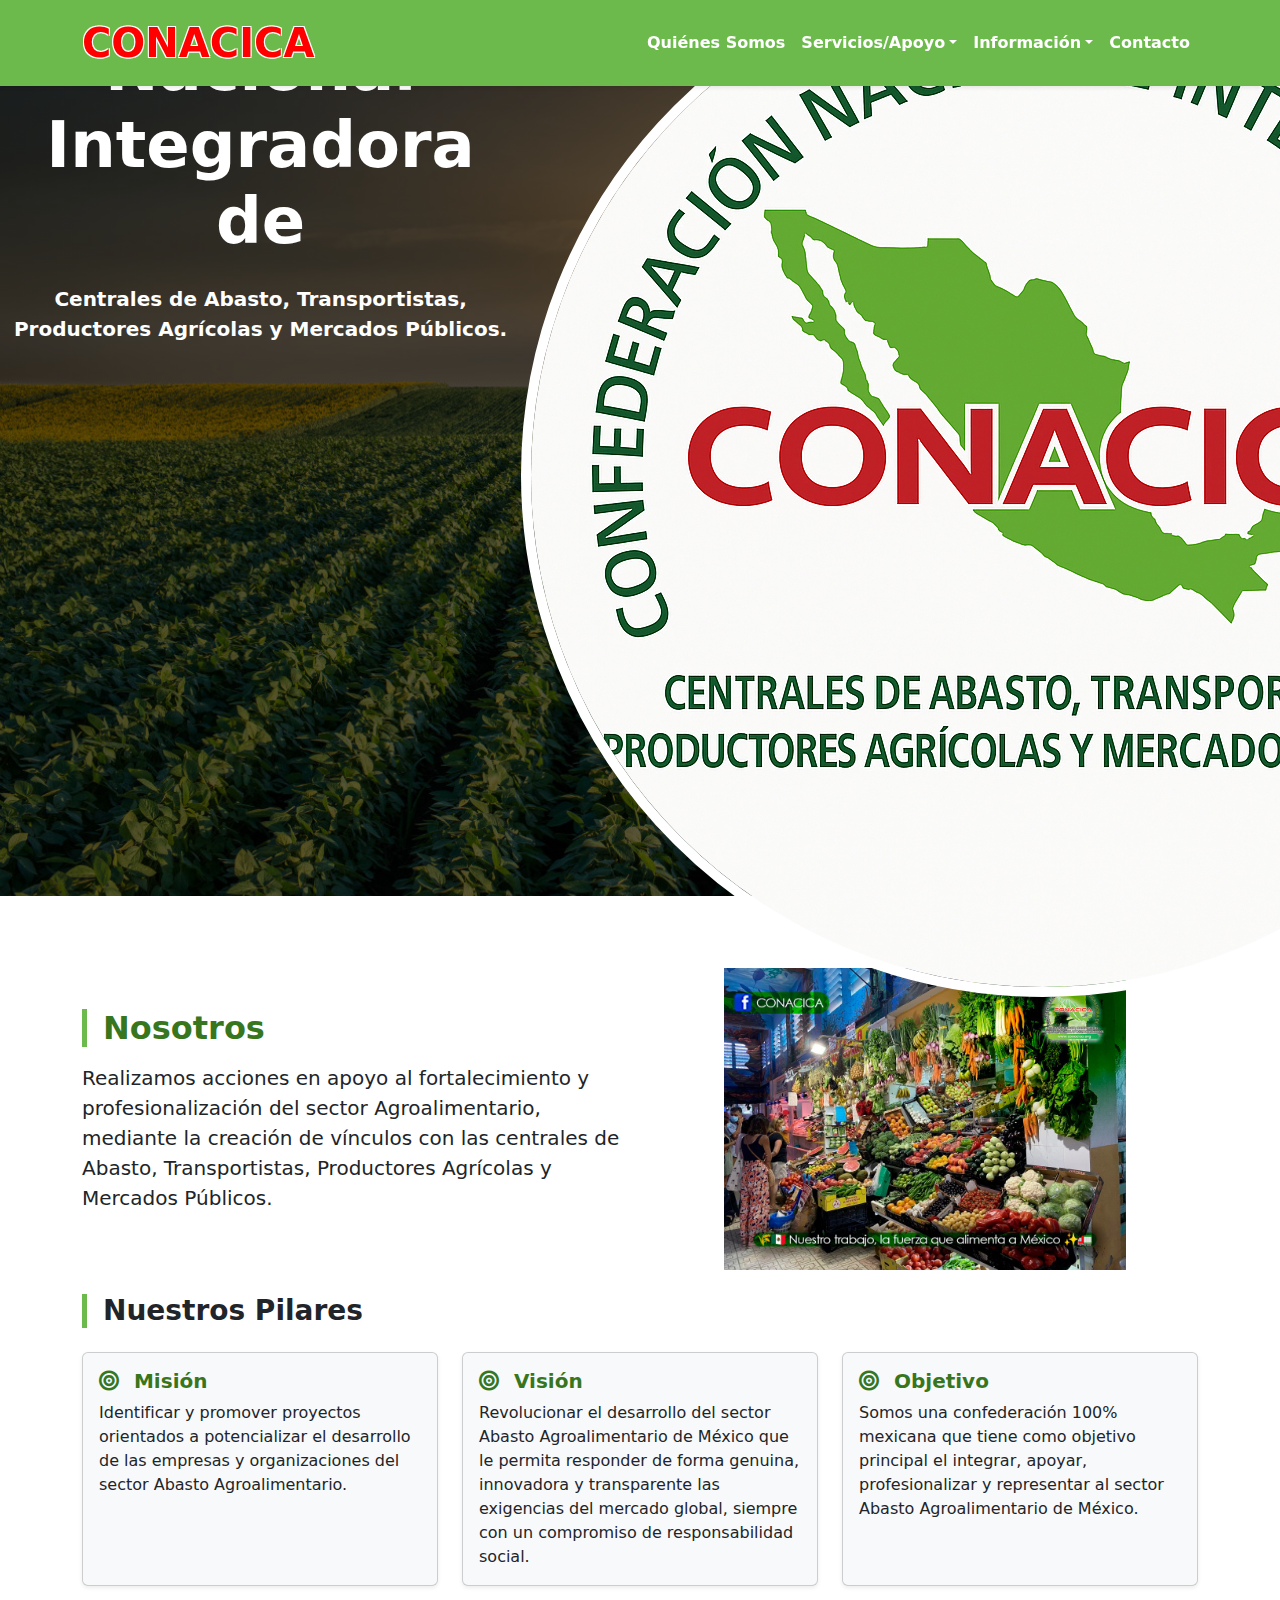
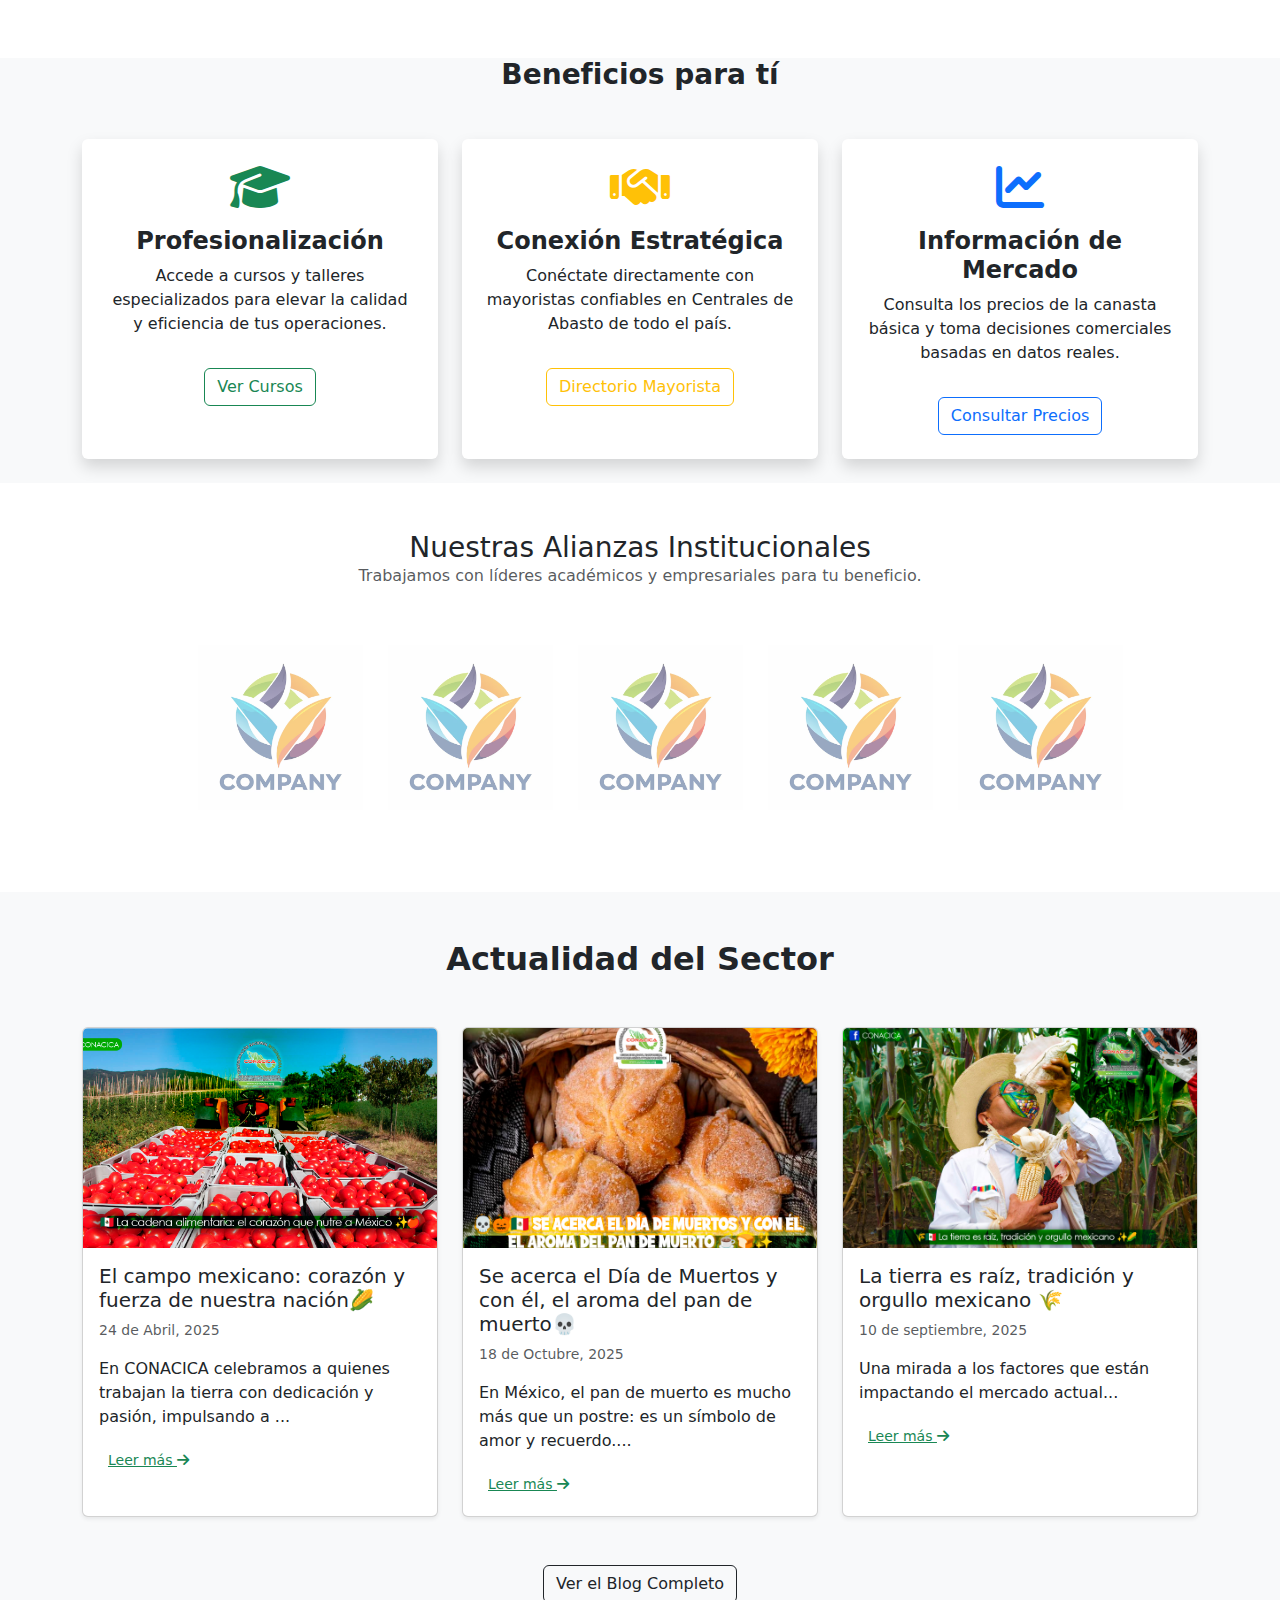
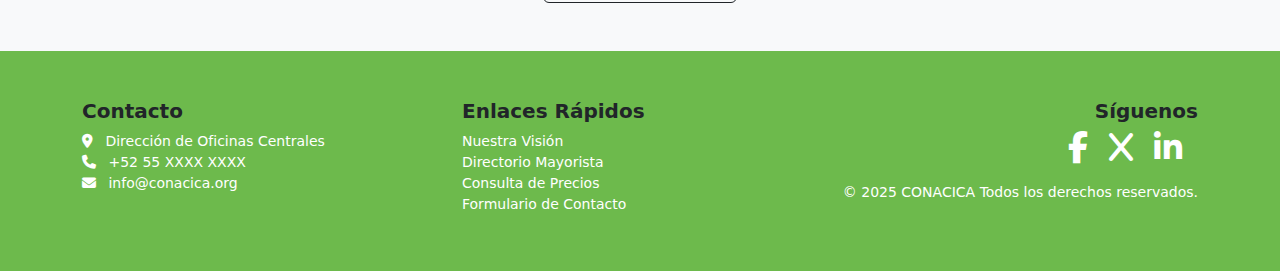
<file: index.html>
<!DOCTYPE html>
<html lang="es">
<head>
    <meta charset="UTF-8">
    <meta name="viewport" content="width=device-width, initial-scale=1.0">
    <title>CONACICA</title>
    <link href="https://cdn.jsdelivr.net/npm/bootstrap@5.3.3/dist/css/bootstrap.min.css" rel="stylesheet">
    <link rel="stylesheet" href="https://cdnjs.cloudflare.com/ajax/libs/font-awesome/6.5.2/css/all.min.css">
    <link rel="stylesheet" href="style.css">
</head>
<body>

    <nav class="navbar navbar-expand-lg navbar-dark bg-green sticky-top shadow-sm">
    <div class="container">
        <a class="navbar-brand fw-bold text-light fs-1 logo-stroked" href="index.html">CONACICA</a>
        <button class="navbar-toggler" type="button" data-bs-toggle="collapse" data-bs-target="#navbarNav" aria-controls="navbarNav" aria-expanded="false" aria-label="Toggle navigation">
            <span class="navbar-toggler-icon"></span>
        </button>
        <div class="collapse navbar-collapse" id="navbarNav">
            <ul class="navbar-nav ms-auto fw-semibold">
                <li class="nav-item"><a class="nav-link active" href="#quienes-somos">Quiénes Somos</a></li>
                <li class="nav-item dropdown">
                    <a class="nav-link active dropdown-toggle" href="#" role="button" data-bs-toggle="dropdown" aria-expanded="false">Servicios/Apoyo</a>
                    <ul class="dropdown-menu bg-green">
                        <li><a class="dropdown-item" href="cursos.html">Cursos y Capacitación</a></li>
                        <li><a class="dropdown-item" href="directorio.html">Directorio Mayorista</a></li>
                        <li><a class="dropdown-item" href="ruta/a/alianzas.html">Vacantes</a></li>
                    </ul>
                </li>
                <li class="nav-item dropdown">
                    <a class="nav-link active dropdown-toggle" href="#" role="button" data-bs-toggle="dropdown" aria-expanded="false">Información</a>
                    <ul class="dropdown-menu bg-green">
                        <li><a class="dropdown-item text-dark" href="precios.html">Precios de Mercado</a></li>
                        <li><a class="dropdown-item" href="ruta/a/blog.html">Blog / Noticias</a></li>
                        <li><a class="dropdown-item" href="ruta/a/alianzas.html">Alianzas</a></li>

                    </ul>
                </li>
                <li class="nav-item"><a class="nav-link active" href="#contacto">Contacto</a></li>
            </ul>
        </div>
    </div>
</nav>


   <header class="hero-section" id="inicio">

    <div class="d-flex">
        
        <div class="hero-text-content">
            <h1 class="display-3 fw-bold animate__animated animate__fadeInDown">
                Confederación Nacional Integradora de
            </h1>
            <p class="lead my-4 animate__animated animate__fadeInUp fw-semibold">
                Centrales de Abasto, Transportistas, Productores Agrícolas y Mercados Públicos.
            </p>
        </div>

        <img src="logo.png" alt="Logo CONACICA" class="img-fluid logo-conacica"> 

        
    </div>

      
    </header>

    <section id="quienes-somos" class="py-5">
    <div class="container">
        
        <div class="row align-items-center mb-0">
            
            <div class="col-md-6 mb-4 mb-md-0">
                <h2 class="fw-bold text-conacica-green border-start border-conacica-green border-5 ps-3">Nosotros</h2>
                <p class="lead mt-3">Realizamos acciones en apoyo al fortalecimiento y profesionalización del sector Agroalimentario, mediante la creación de vínculos con las centrales de Abasto, Transportistas, Productores Agrícolas y Mercados Públicos.</p>
            </div>

            <div class="col-md-6 text-center">
                <img src="central.jpg" alt="Imagen Central de Abasto" class="img-fluid p-4" style="max-height: 350px; object-fit: cover;">
            </div>
            
        </div>
        
            <h3 class="fw-bold text-dark border-start border-conacica-green border-5 ps-3 mb-4">Nuestros Pilares</h3>
        
        <div class="row d-flex align-items-stretch">
            
            <div class="col-lg-4 col-md-6 mb-4">
                <div class="card bg-light shadow-sm h-100"> 
                    <div class="card-body">
                        <h5 class="card-title fw-bold text-conacica-green"><i class="fas fa-bullseye me-2"></i> Misión</h5>
                        <p class="card-text">Identificar y promover proyectos orientados a potencializar el desarrollo de las empresas y organizaciones del sector Abasto Agroalimentario.</p>
                    </div>
                </div>
            </div>

            <div class="col-lg-4 col-md-6 mb-4">
                <div class="card bg-light shadow-sm h-100">
                    <div class="card-body">
                        <h5 class="card-title fw-bold text-conacica-green"><i class="fas fa-bullseye me-2"></i> Visión</h5>
                        <p class="card-text">Revolucionar el desarrollo del sector Abasto Agroalimentario de México que le permita responder de forma genuina, innovadora y transparente las exigencias del mercado global, siempre con un compromiso de responsabilidad social.</p>
                    </div>
                </div>
            </div>

            <div class="col-lg-4 col-md-6 mb-4">
                <div class="card bg-light shadow-sm h-100">
                    <div class="card-body">
                        <h5 class="card-title fw-bold text-conacica-green"><i class="fas fa-bullseye me-2"></i> Objetivo</h5>
                        <p class="card-text">Somos una confederación 100% mexicana que tiene como objetivo principal el integrar, apoyar, profesionalizar y representar al sector Abasto Agroalimentario de México.</p>
                    </div>
                </div>
            </div>
            
        </div>
    </div>
</section>

    <section id="pilares" class="bg-light">
        <div class="container text-center">
            <h3 class="mb-5 fw-bold">Beneficios para tí</h3>
            <div class="row justify-content-center">
                
                <div class="col-lg-4 col-md-6 mb-4">
                    <div class="card h-100 shadow border-0">
                        <div class="card-body p-4">
                            <i class="fas fa-graduation-cap fa-3x text-success mb-3"></i>
                            <h4 class="card-title fw-bold">Profesionalización</h4>
                            <p class="card-text">Accede a cursos y talleres especializados para elevar la calidad y eficiencia de tus operaciones.</p>
                            <a href="ruta/a/cursos.html" class="btn btn-outline-success mt-3">Ver Cursos</a>
                        </div>
                    </div>
                </div>

                <div class="col-lg-4 col-md-6 mb-4">
                    <div class="card h-100 shadow border-0">
                        <div class="card-body p-4">
                            <i class="fas fa-handshake fa-3x text-warning mb-3"></i>
                            <h4 class="card-title fw-bold">Conexión Estratégica</h4>
                            <p class="card-text">Conéctate directamente con mayoristas confiables en Centrales de Abasto de todo el país.</p>
                            <a href="ruta/a/directorio.html" class="btn btn-outline-warning mt-3">Directorio Mayorista</a>
                        </div>
                    </div>
                </div>

                <div class="col-lg-4 col-md-6 mb-4">
                    <div class="card h-100 shadow border-0">
                        <div class="card-body p-4">
                            <i class="fas fa-chart-line fa-3x text-primary mb-3"></i>
                            <h4 class="card-title fw-bold">Información de Mercado</h4>
                            <p class="card-text">Consulta los precios de la canasta básica y toma decisiones comerciales basadas en datos reales.</p>
                            <a href="ruta/a/precios.html" class="btn btn-outline-primary mt-3">Consultar Precios</a>
                        </div>
                    </div>
                </div>
            </div>
        </div>
    </section>

    <section id="alianzas" class="py-5">
        <div class="container text-center">
            <h3 class="mb-0">Nuestras Alianzas Institucionales</h3>
            <p class="text-muted">Trabajamos con líderes académicos y empresariales para tu beneficio.</p>
            <div class="row align-items-center justify-content-center mt-4">
                <div class="col-6 col-md-2 p-3"><div class="text-secondary opacity-50 fw-bold fs-4"><img src="company.jpg" alt="" width="200px"></div></div>
                <div class="col-6 col-md-2 p-3"><div class="text-secondary opacity-50 fw-bold fs-4"><img src="company.jpg" alt="" width="200px"></div></div>
                <div class="col-6 col-md-2 p-3"><div class="text-secondary opacity-50 fw-bold fs-4"><img src="company.jpg" alt="" width="200px"></div></div>
                <div class="col-6 col-md-2 p-3"><div class="text-secondary opacity-50 fw-bold fs-4"><img src="company.jpg" alt="" width="200px"></div></div>
                <div class="col-6 col-md-2 p-3"><div class="text-secondary opacity-50 fw-bold fs-4"><img src="company.jpg" alt="" width="200px"></div></div>
            </div>
        </div>
    </section>

    <section id="blog" class="py-5 bg-light">
        <div class="container">
            <h2 class="text-center mb-5 fw-bold">Actualidad del Sector</h2>
            <div class="row">
                <div class="col-md-4 mb-4">
                    <div class="card h-100 shadow-sm">
                        <img src="n1.jpg" class="card-img-top" alt="Noticia 1">
                        <div class="card-body">
                            <h5 class="card-title">El campo mexicano: corazón y fuerza de nuestra nación🌽</h5>
                            <p class="card-text text-muted small">24 de Abril, 2025</p>
                            <p class="card-text">En CONACICA celebramos a quienes trabajan la tierra con dedicación y pasión, impulsando a ...</p>
                            <a href="ruta/a/noticia1.html" class="btn btn-sm btn-link text-success">Leer más <i class="fas fa-arrow-right"></i></a>
                        </div>
                    </div>
                </div>
                
                <div class="col-md-4 mb-4">
                    <div class="card h-100 shadow-sm">
                        <img src="n2.jpg" class="card-img-top" alt="Noticia 2">
                        <div class="card-body">
                            <h5 class="card-title">Se acerca el Día de Muertos y con él, el aroma del pan de muerto💀</h5>
                            <p class="card-text text-muted small">18 de Octubre, 2025</p>
                            <p class="card-text">En México, el pan de muerto es mucho más que un postre: es un símbolo de amor y recuerdo....</p>
                            <a href="ruta/a/noticia2.html" class="btn btn-sm btn-link text-success">Leer más <i class="fas fa-arrow-right"></i></a>
                        </div>
                    </div>
                </div>

                <div class="col-md-4 mb-4">
                    <div class="card h-100 shadow-sm">
                        <img src="n3.jpg" class="card-img-top" alt="Noticia 3">
                        <div class="card-body">
                            <h5 class="card-title">La tierra es raíz, tradición y orgullo mexicano 🌾</h5>
                            <p class="card-text text-muted small">10 de septiembre, 2025</p>
                            <p class="card-text">Una mirada a los factores que están impactando el mercado actual...</p>
                            <a href="ruta/a/noticia3.html" class="btn btn-sm btn-link text-success">Leer más <i class="fas fa-arrow-right"></i></a>
                        </div>
                    </div>
                </div>
            </div>
            <div class="text-center mt-4">
                <a href="ruta/a/blog.html" class="btn btn-outline-dark">Ver el Blog Completo</a>
            </div>
        </div>
    </section>

    <footer id="contacto" class="bg-green text-white pt-5 pb-3">
        <div class="container">
            <div class="row">
                <div class="col-md-4 mb-4">
                    <h5 class="fw-bold text-dark">Contacto</h5>
                    <ul class="list-unstyled small">
                        <li><i class="fas fa-map-marker-alt me-2"></i> Dirección de Oficinas Centrales</li>
                        <li><i class="fas fa-phone me-2"></i> +52 55 XXXX XXXX</li>
                        <li><i class="fas fa-envelope me-2"></i> info@conacica.org</li>
                    </ul>
                </div>
                <div class="col-md-4 mb-4">
                    <h5 class="fw-bold text-dark">Enlaces Rápidos</h5>
                    <ul class="list-unstyled small">
                        <li><a href="ruta/a/quienes-somos.html" class="text-white text-decoration-none">Nuestra Visión</a></li>
                        <li><a href="ruta/a/directorio.html" class="text-white text-decoration-none">Directorio Mayorista</a></li>
                        <li><a href="ruta/a/precios.html" class="text-white text-decoration-none">Consulta de Precios</a></li>
                        <li><a href="ruta/a/contacto.html" class="text-white text-decoration-none">Formulario de Contacto</a></li>
                    </ul>
                </div>
                <div class="col-md-4 mb-4 text-md-end">
                    <h5 class="fw-bold text-dark">Síguenos</h5>
                    <a href="#" class="text-white me-3"><i class="fab fa-facebook-f fa-2x"></i></a>
                    <a href="#" class="text-white me-3"><i class="fab fa-x fa-2x"></i></a>
                    <a href="#" class="text-white me-3"><i class="fab fa-linkedin-in fa-2x"></i></a>
                    <p class="mt-3 small">&copy; 2025 CONACICA Todos los derechos reservados.</p>
                </div>
            </div>
        </div>
    </footer>

    <script src="https://cdn.jsdelivr.net/npm/bootstrap@5.3.3/dist/js/bootstrap.bundle.min.js"></script>
</body>
</html>
</file>
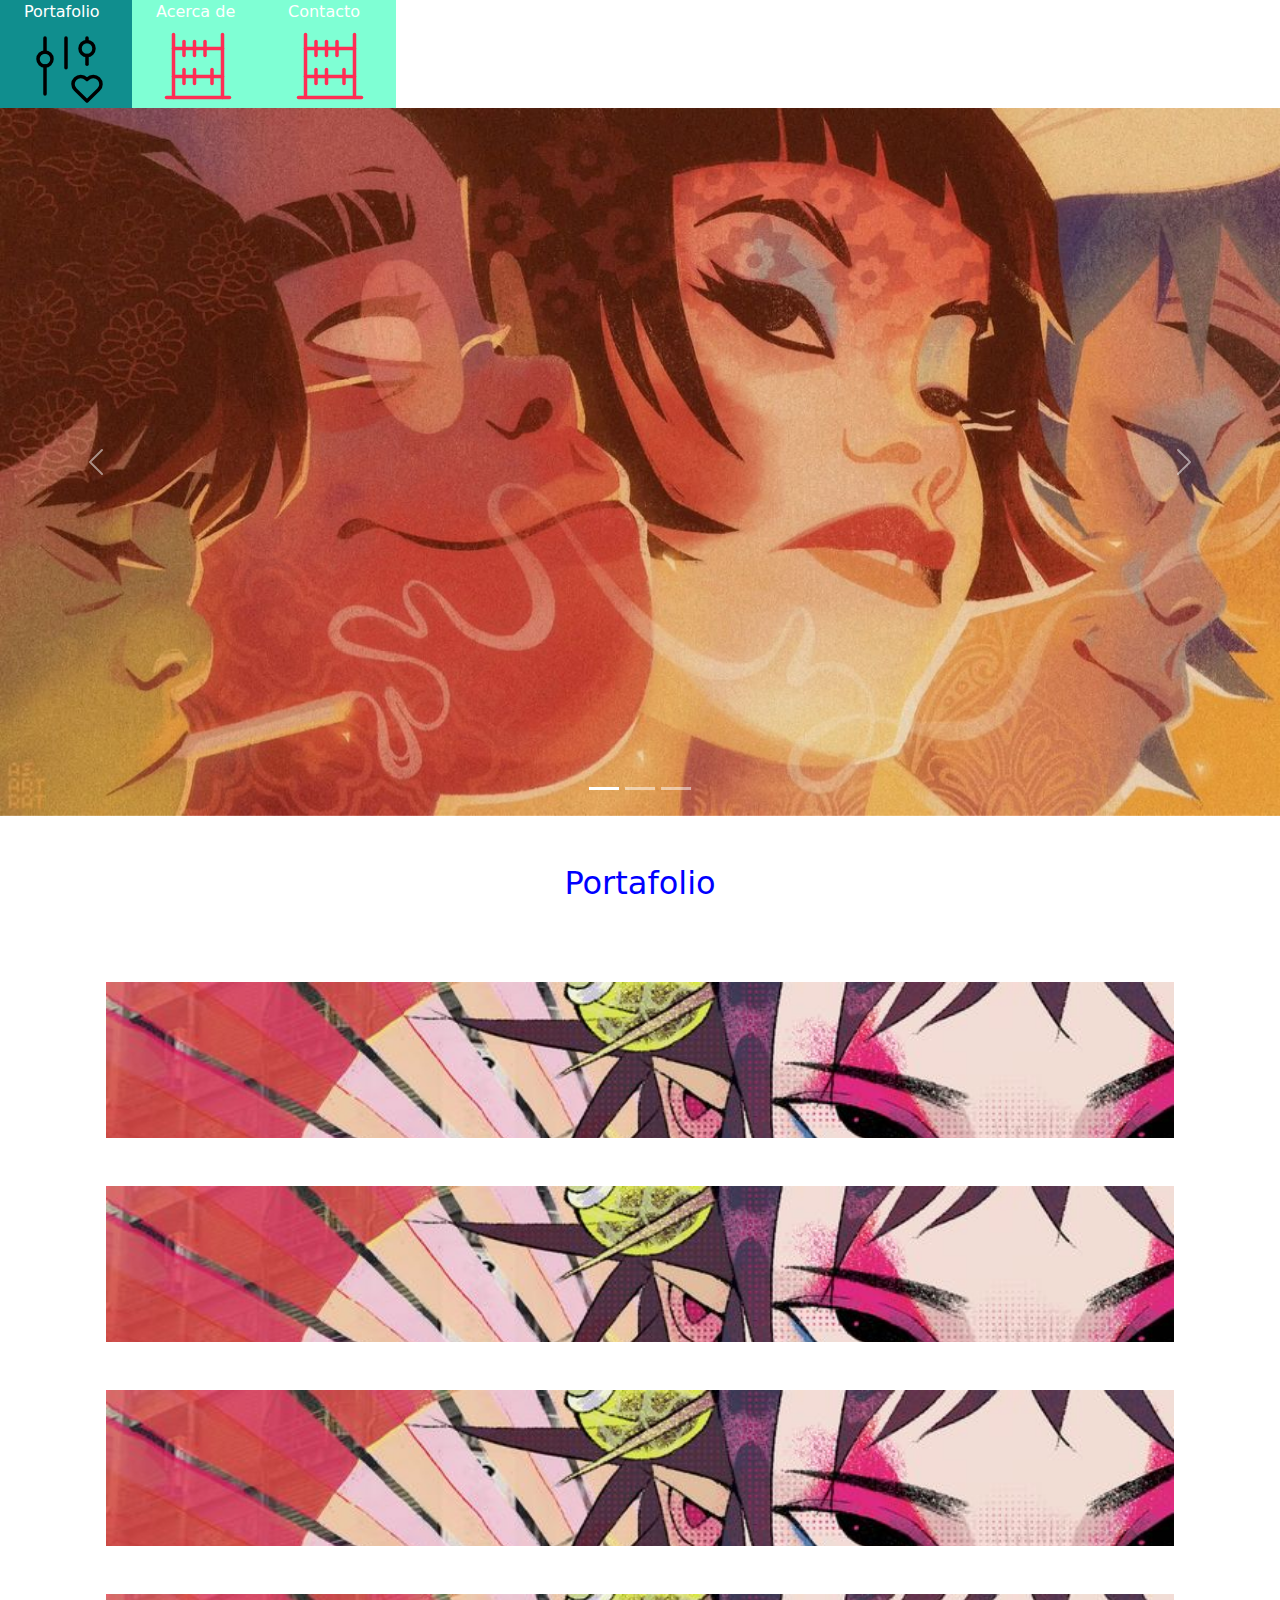
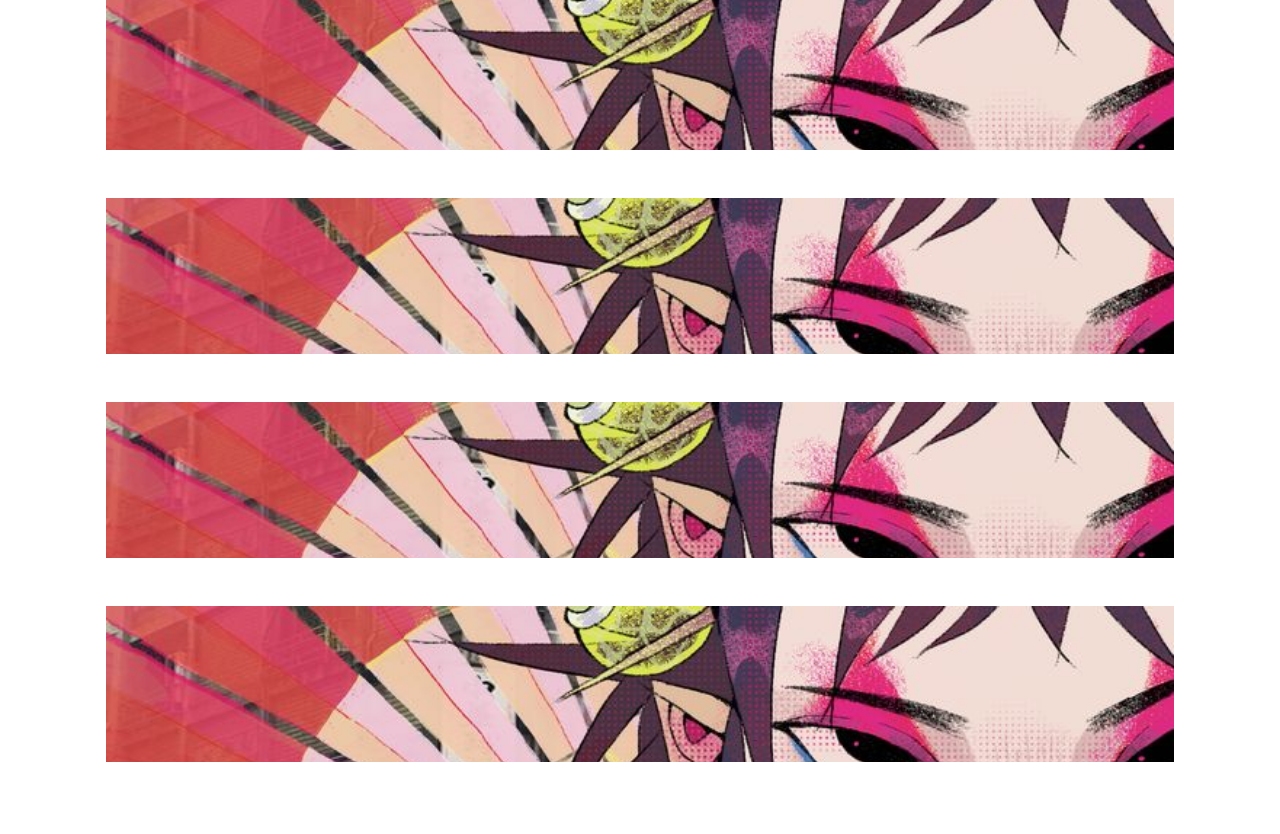
<file: boo/index.html>
<!DOCTYPE html>
<html lang="en">
<head>
    <meta charset="UTF-8">
    <meta name="viewport" content="width=device-width, initial-scale=1.0">
      <link href="https://cdn.jsdelivr.net/npm/bootstrap@5.3.3/dist/css/bootstrap.min.css" rel="stylesheet">

    <title>Document</title>

    <style>
        header .menu .c1{background-color: aqua;}
        header .menu .c2{background-color: aquamarine;}
        header .menu .c3{background-color: blue;}

        header .menu .c1:hover{background-color: rgb(16, 142, 142);}
        header .menu .c2:hover{background-color: rgb(142, 185, 185) ;}
        header .menu .c3:hover{background-color: rgba(0, 0, 255, 0.33);}


        .portafolio{
            border-top: 5x solid #3da5e2;
            background: #fff;
        }

        .portafolio .titulo{
            color: blue;
            font-family: system-ui, -apple-system, BlinkMacSystemFont, 'Segoe UI', Roboto, Oxygen, Ubuntu, Cantarell, 'Open Sans', 'Helvetica Neue', sans-serif;
            font-weight: 300;

        }

        .portafolio .galeria .contenedor-imagen{
            max-height: 180px;
            overflow: hidden;
        }

        .portafolio .galeria .contenedor-imagen a{
            background: #0000;
            display: inline-block;

        }

        .portafoli .galeria .contenedor-imagen a img{
            opacity: .3;
        }

    </style>
</head>
<body>

    <header>
        <nav class="menu col-12 col-lg-auto d-flex aling-items-strech">
            <a href="#" class="c1 px-4 d-flex align-items-center text-white text-decoration-none">
                <div class="w-100">
                    <span>Portafolio</span>
                    <div class="icono">
                    <!--
                    tags: [abacus, math, counting, adding up]
                    version: "1.58"
                    category: Math
                    unicode: "f05c"
                    -->
                    <svg
                        xmlns="http://www.w3.org/2000/svg"
                        width="84"
                        height="84"
                        viewBox="0 0 24 24"
                        fill="none"
                        stroke="#000000"
                        stroke-width="1"
                        stroke-linecap="round"
                        stroke-linejoin="round">
                        <path d="M4 10a2 2 0 1 0 4 0a2 2 0 0 0 -4 0" />
                        <path d="M6 4v4" />
                        <path d="M6 12v8" />
                        <path d="M12 4v8.5" />
                        <path d="M16 7a2 2 0 1 0 4 0a2 2 0 0 0 -4 0" />
                        <path d="M18 4v1" />
                        <path d="M18 9v2.5" />
                        <path d="M18 22l3.35 -3.284a2.143 2.143 0 0 0 .005 -3.071a2.242 2.242 0 0 0 -3.129 -.006l-.224 .22l-.223 -.22a2.242 2.242 0 0 0 -3.128 -.006a2.143 2.143 0 0 0 -.006 3.071l3.355 3.296z" />
                    </svg>



                </div>
            </div>
        </a>

        <a href="#" class="c2 px-4 d-flex align-items-center text-white text-decoration-none">
            <div class="w-100">
                <span>Acerca de</span>
                <div class="icono">
                    <!--
                    tags: [abacus, math, counting, adding up]
                    version: "1.58"
                    category: Math
                    unicode: "f05c"
                    -->
                    <svg
                        xmlns="http://www.w3.org/2000/svg"
                        width="84"
                        height="84"
                        viewBox="0 0 24 24"
                        fill="none"
                        stroke="#ff2d55"
                        stroke-width="1"
                        stroke-linecap="round"
                        stroke-linejoin="round"
                        >
                        <path d="M5 3v18" />
                        <path d="M19 21v-18" />
                        <path d="M5 7h14" />
                        <path d="M5 15h14" />
                        <path d="M8 13v4" />
                        <path d="M11 13v4" />
                        <path d="M16 13v4" />
                        <path d="M14 5v4" />
                        <path d="M11 5v4" />
                        <path d="M8 5v4" />
                        <path d="M3 21h18" />
                    </svg>



                </div>
            </div>
        </a>
        <a href="#" class="c2 px-4 d-flex align-items-center text-white text-decoration-none">
            <div class="w-100">
                <span>Contacto</span>
                        <div class="icono">
                            <!--
                            tags: [abacus, math, counting, adding up]
                            version: "1.58"
                            category: Math
                            unicode: "f05c"
                            -->
                            <svg
                                xmlns="http://www.w3.org/2000/svg"
                                width="84"
                                height="84"
                                viewBox="0 0 24 24"
                                fill="none"
                                stroke="#ff2d55"
                                stroke-width="1"
                                stroke-linecap="round"
                                stroke-linejoin="round"
                                >
                                <path d="M5 3v18" />
                                <path d="M19 21v-18" />
                                <path d="M5 7h14" />
                                <path d="M5 15h14" />
                                <path d="M8 13v4" />
                                <path d="M11 13v4" />
                                <path d="M16 13v4" />
                                <path d="M14 5v4" />
                                <path d="M11 5v4" />
                                <path d="M8 5v4" />
                                <path d="M3 21h18" />
                            </svg>

                        </div>
                    </div>
                </a>
            </nav>

            <div class="row slider">
                <div class="col">
                    <div class="carousel slide" data-bs-ride="carousel" id="slider">
                        <div class="carousel-inner">
                            <div class="carousel-item active">
                                <img src="img2.jpg" class="d-block w-100" alt="">
                            </div>
                            <div class="carousel-item">
                                <img src="img3.jpg" class="d-block w-100">
                            </div>
                            <div class="carousel-item">
                                <img src="img4.jpg" class="d-block w-100">
                            </div>

                        </div>
                        
                        <button class="carousel-control-prev" type="button" data-bs-target="#slider" data-bs-slide="prev">
                            <span class="carousel-control-prev-icon" aria-hidden="true"></span>
                            <span class="visually-hidden">Anterior</span>
                        </button>

                        <button class="carousel-control-next" type="button" data-bs-target="#slider" data-bs-slide="next">
                            <span class="carousel-control-next-icon" aria-hidden="true"></span>
                            <span class="visually-hidden">Siguiente</span>
                        </button>
                        <div class="carousel-indicators">
                            <button class="active" type="button" data-bs-target="#slider" data-bs-slide="0" aria-corrent="true" aria-label="Slideshow 1"></button>
                            <button class="" type="button" data-bs-target="1" aria-label="Slideshow 2"></button>
                            <button class="" type="button" data-bs-target="2" aria-label="Slideshow 3"></button>
                        </div>
                    </div>

                    
                </div>

            </div>

        </header>

        <main>
            <div class="container">
                <div class="row portafolio g-0 px-4 mb-5">
                    <div class="col">
                        <h2 class="titulo text-center py-5">Portafolio</h2>
                        <div class="row galeria">
                            <div class="contenedor-imagen mb-4 col-6-lg-4">
                                <a href="#" data-bs-taggle="modal" data-bs-target="#modal-galeria"></a>
                                <img src="img3.jpg" alt="" class="d-block w-100">

                            </div>

                             <div class="contenedor-imagen mb-4 col-6-lg-4">
                                <a href="#" data-bs-taggle="modal" data-bs-target="#modal-galeria"></a>
                                <img src="img3.jpg" alt="" class="d-block w-100">

                            </div>

                             <div class="contenedor-imagen mb-4 col-6-lg-4">
                                <a href="#" data-bs-taggle="modal" data-bs-target="#modal-galeria"></a>
                                <img src="img3.jpg" alt="" class="d-block w-100">

                            </div>

                             <div class="contenedor-imagen mb-4 col-6-lg-4">
                                <a href="#" data-bs-taggle="modal" data-bs-target="#modal-galeria"></a>
                                <img src="img3.jpg" alt="" class="d-block w-100">

                            </div>

                             <div class="contenedor-imagen mb-4 col-6-lg-4">
                                <a href="#" data-bs-taggle="modal" data-bs-target="#modal-galeria"></a>
                                <img src="img3.jpg" alt="" class="d-block w-100">

                            </div>

                             <div class="contenedor-imagen mb-4 col-6-lg-4">
                                <a href="#" data-bs-taggle="modal" data-bs-target="#modal-galeria"></a>
                                <img src="img3.jpg" alt="" class="d-block w-100">

                            </div>

                             <div class="contenedor-imagen mb-4 col-6-lg-4">
                                <a href="#" data-bs-taggle="modal" data-bs-target="#modal-galeria"></a>
                                <img src="img3.jpg" alt="" class="d-block w-100">

                            </div>
                        </div>

                        <div class="modal fade" id="modal-galeria" tabindex="-1" aria-labelledby="modal-galeria" aria-hidden="true">
                            <div class="modal.dialog modal-dialog-centered">

                                <div class="modal-content">
                                    <img src="img2.jpg" alt="" id="imagen-modal">
                                </div>

                            </div>

                        </div>
                    </div>
                </div>

               <!--Acerca de--> 
            </div>
        </main>
          <script src="https://cdn.jsdelivr.net/npm/bootstrap@5.3.3/dist/js/bootstrap.bundle.min.js"></script>
          <script src="apps.js"></script>

    </body>
</html>
</file>
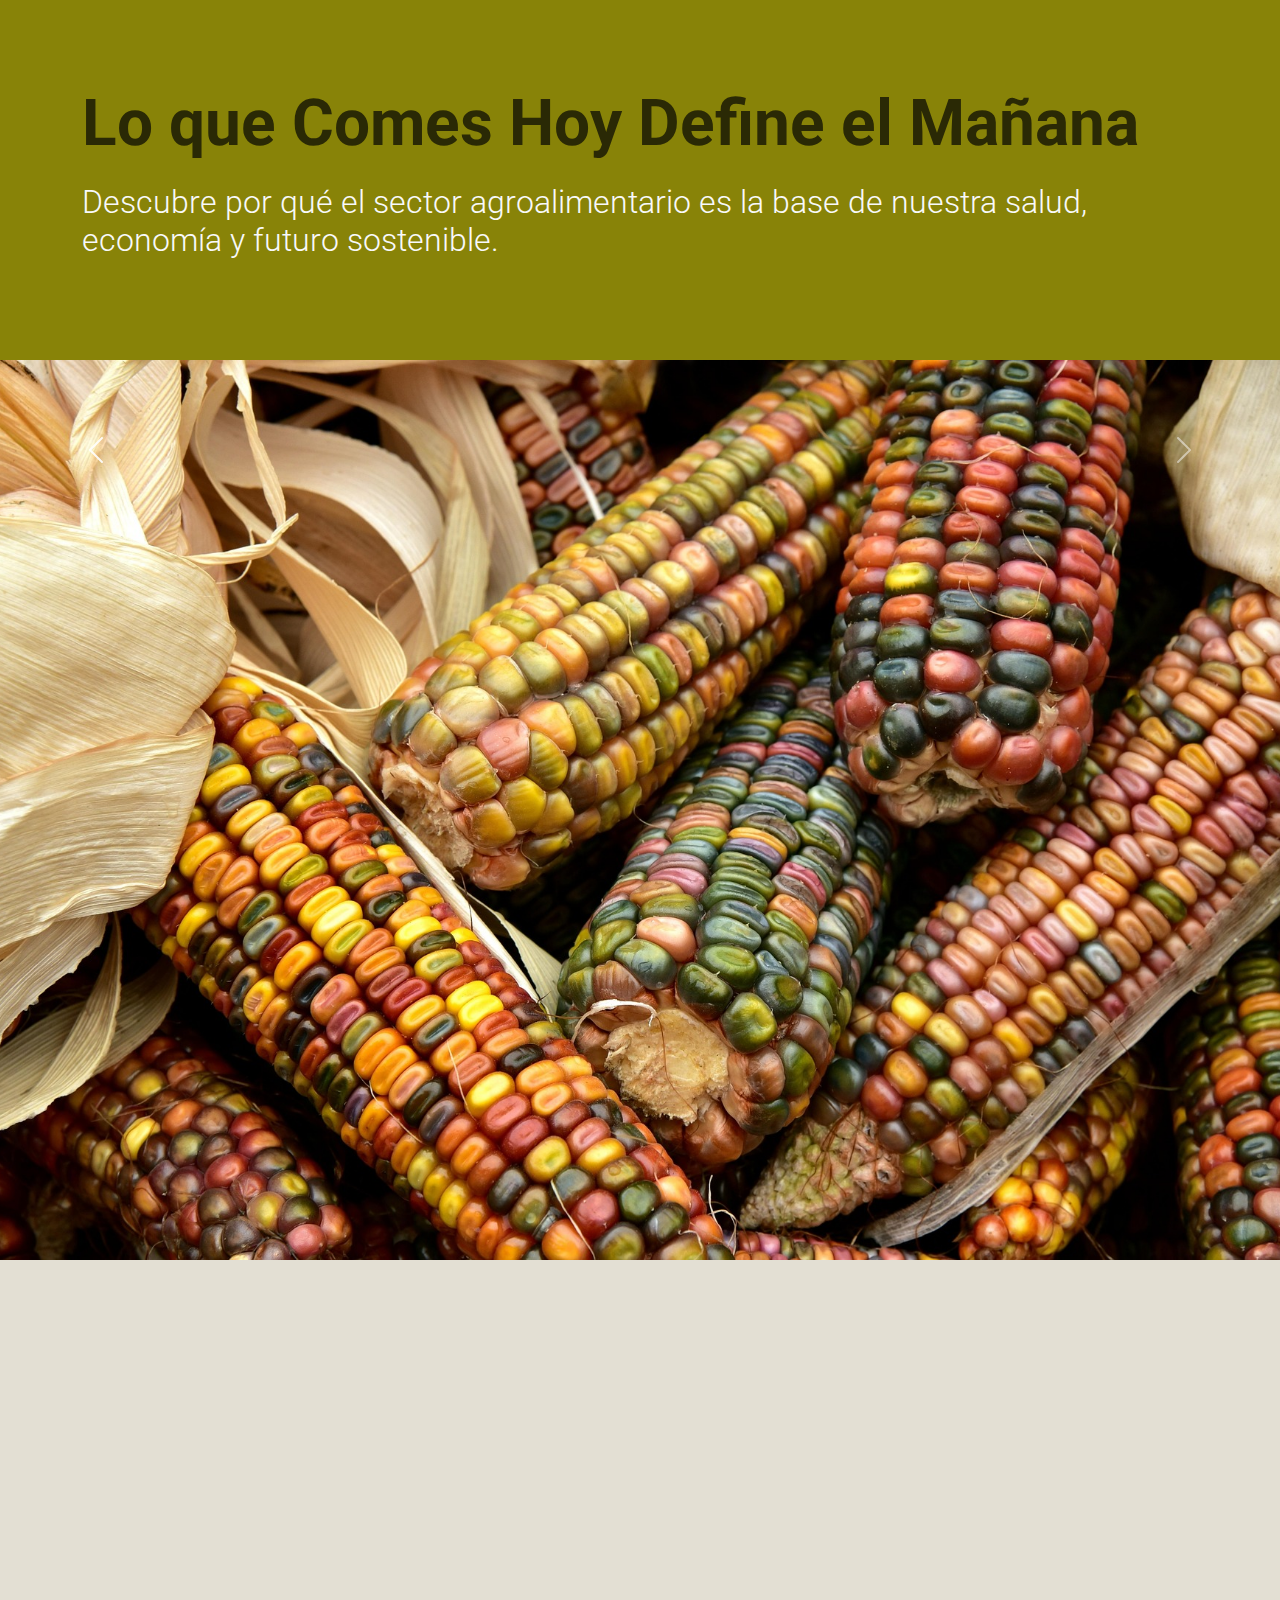
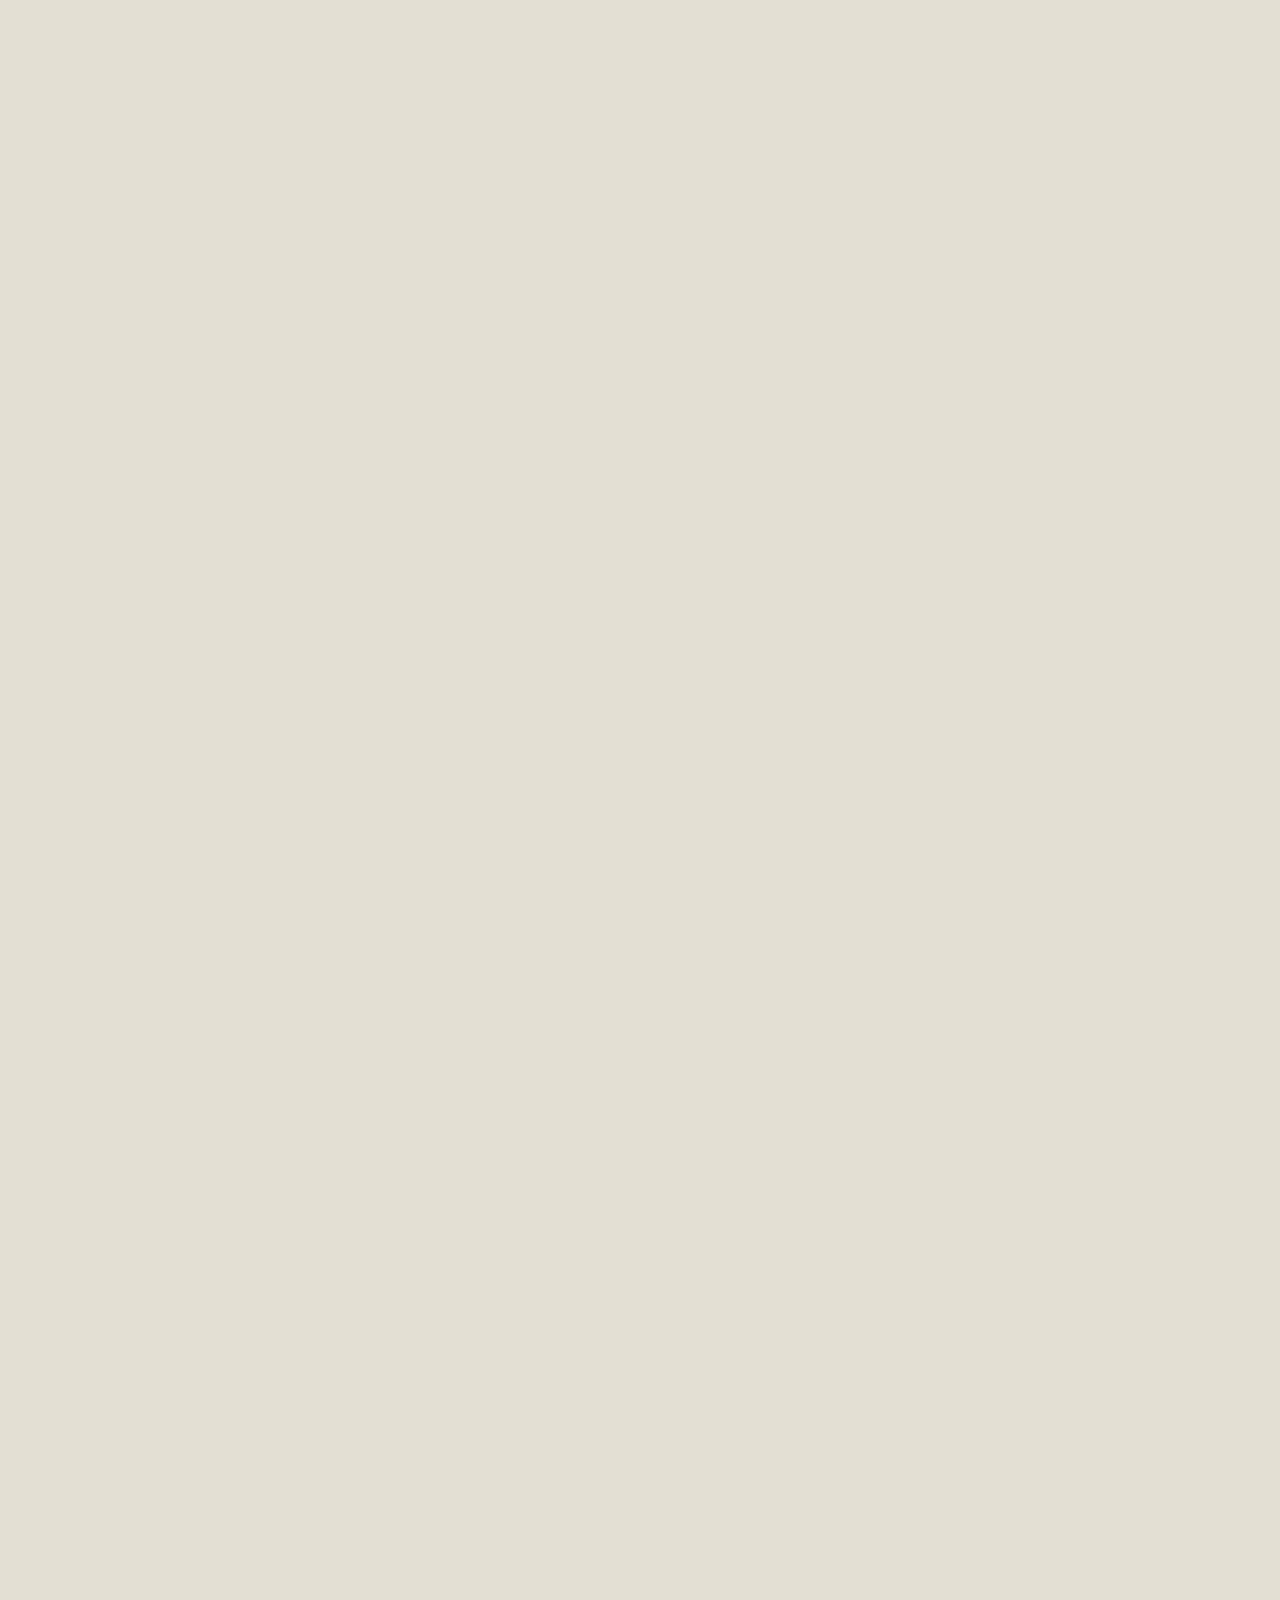
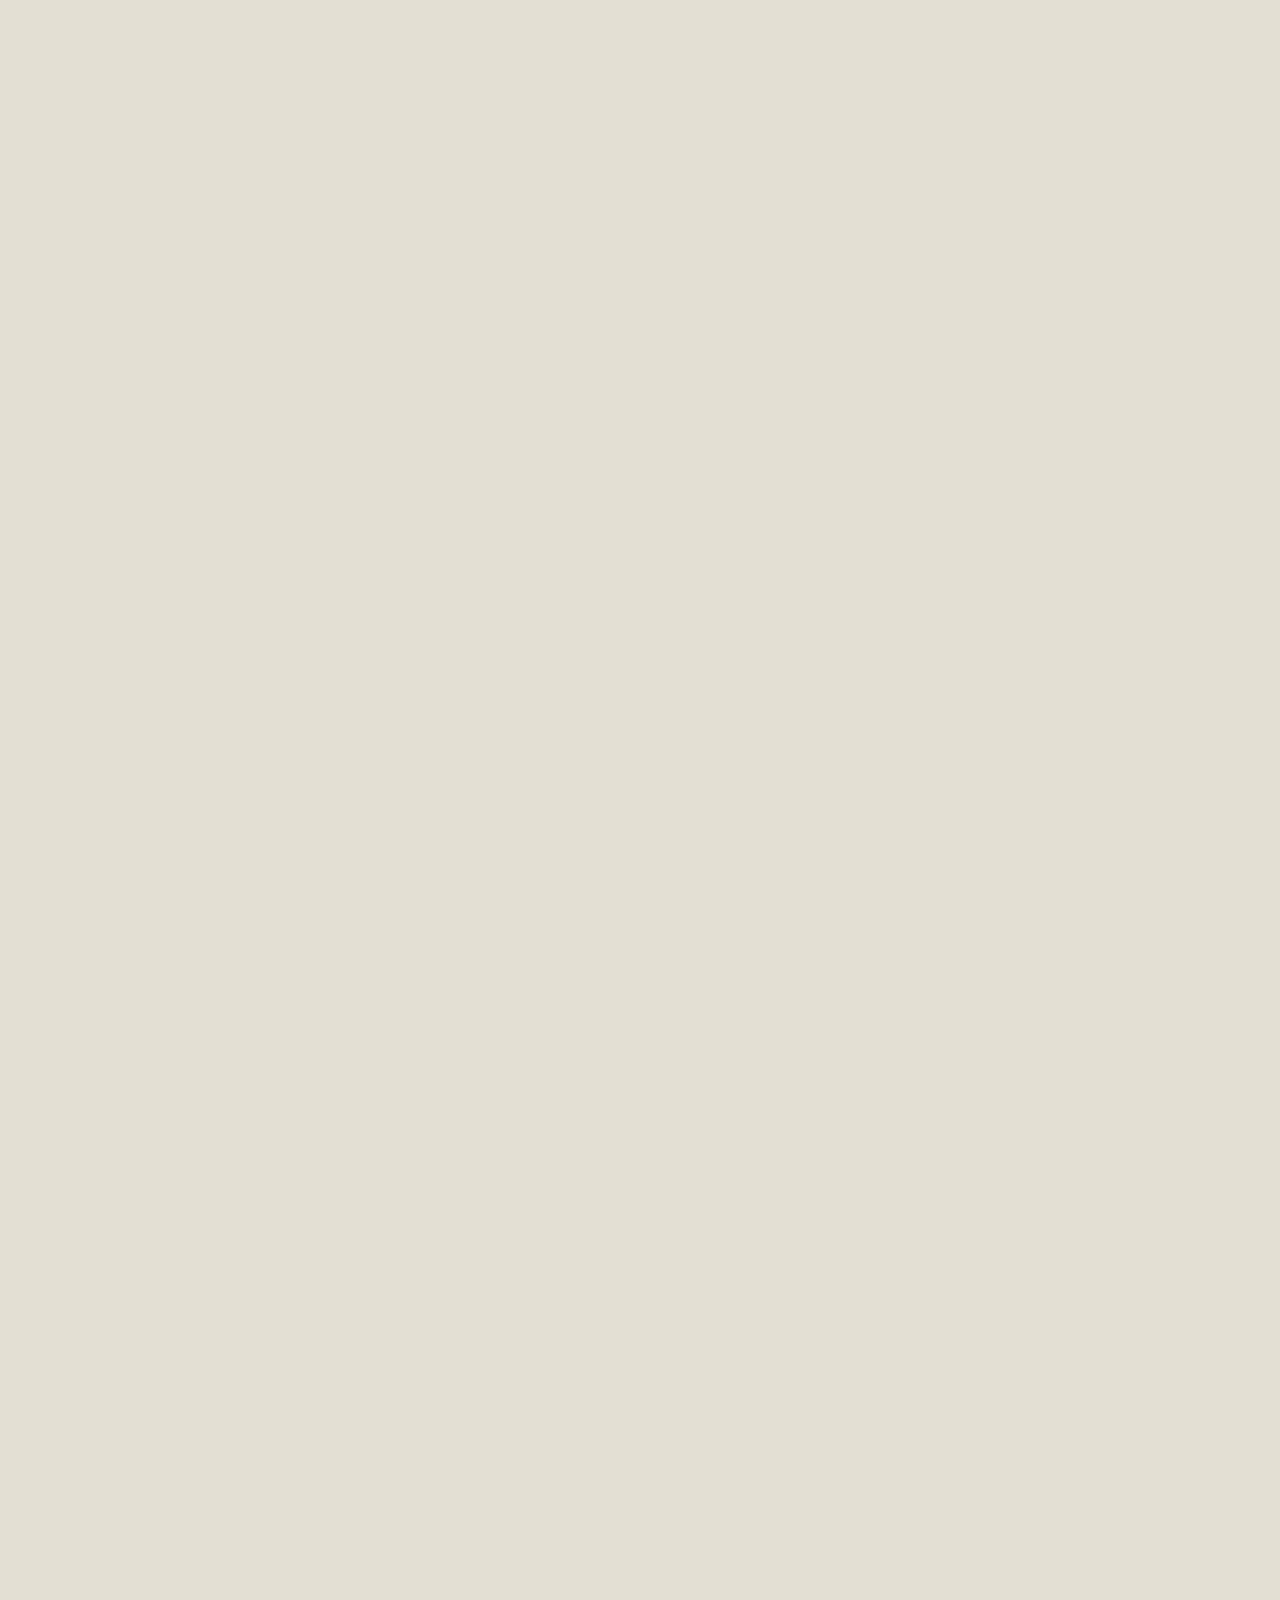
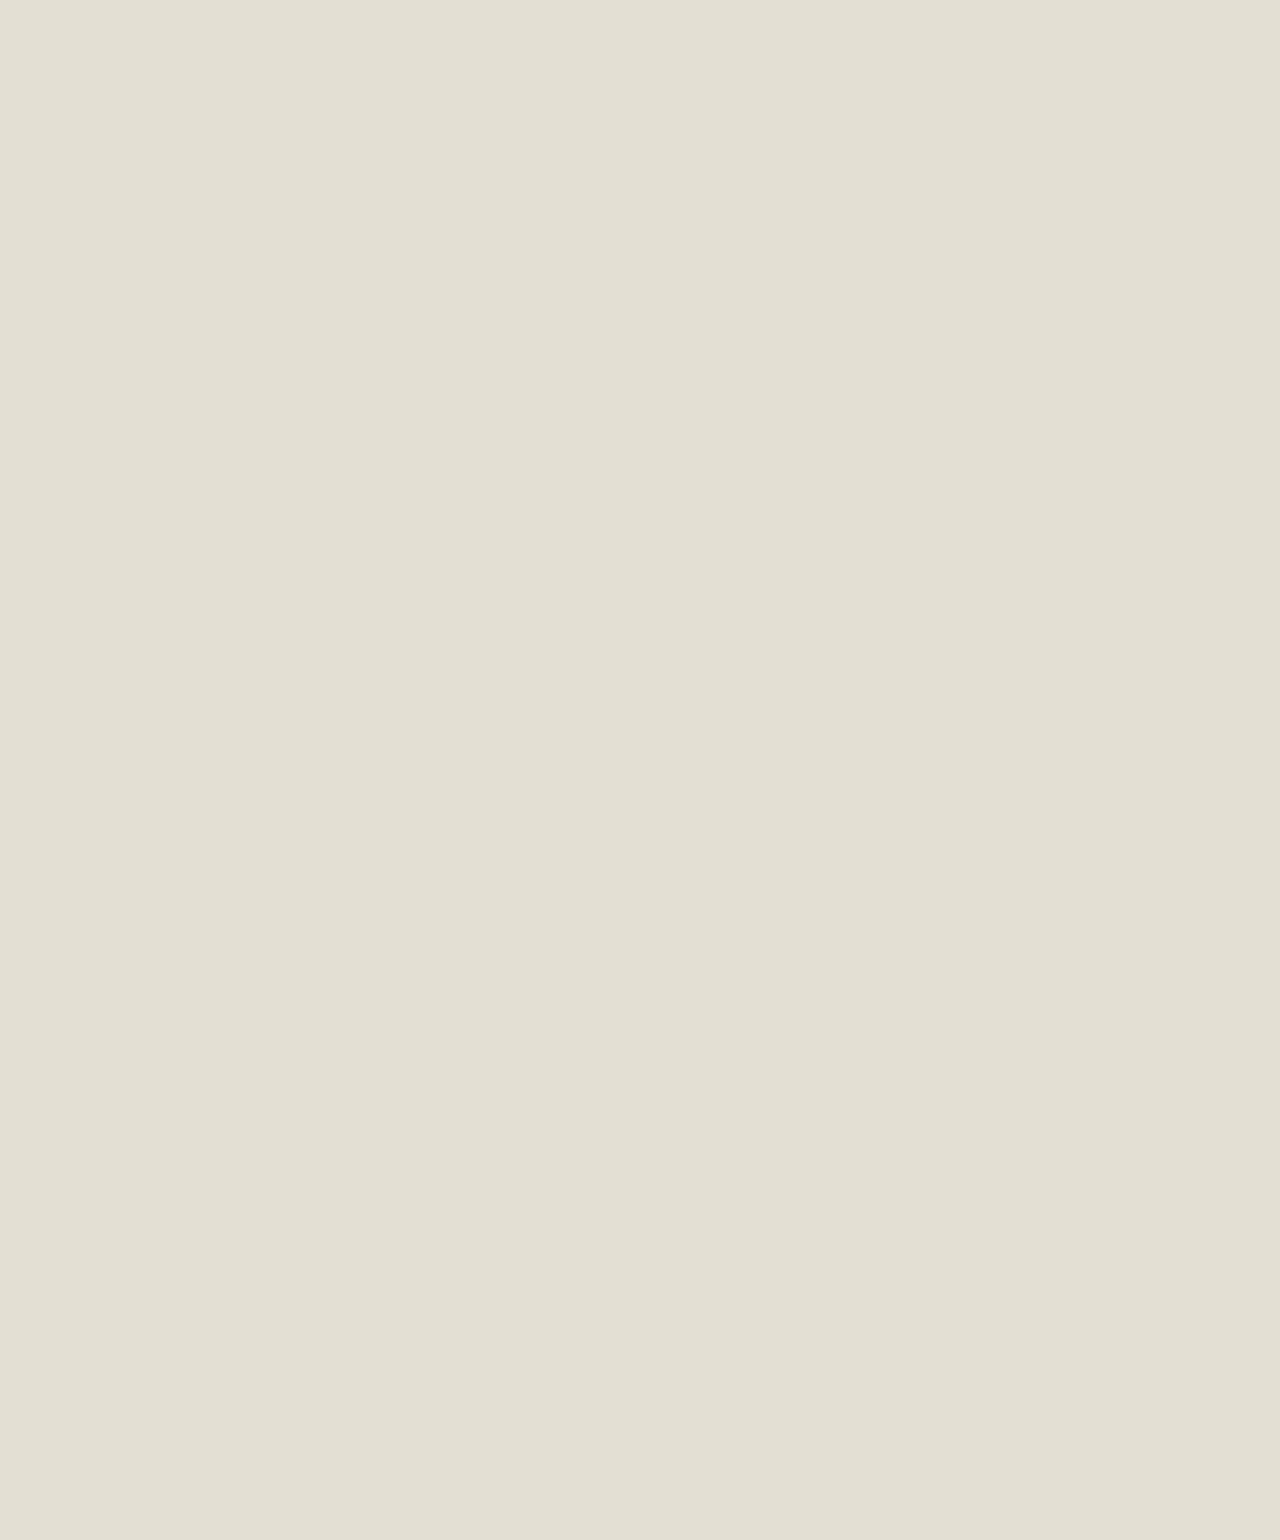
<file: animacion.html>
<!DOCTYPE html>
<html lang="es">
<head>
    <meta charset="UTF-8">
    <meta name="viewport" content="width=device-width, initial-scale=1.0">
    <title>Importancia del sector agroalimentario</title>
      <link href="./src/css/bootstrap.min.css" rel="stylesheet">
<link rel="preconnect" href="https://fonts.googleapis.com">
<link rel="preconnect" href="https://fonts.gstatic.com" crossorigin>
<link href="https://fonts.googleapis.com/css2?family=Quicksand:wght@300..700&family=Roboto:ital,wght@0,100..900;1,100..900&display=swap" rel="stylesheet">
    <link rel="stylesheet" href="./src/css/styles_animacion.css">
      

</head>
<body>
<header class="hero-split bg-olive intro-step step">
    
    <div class="hero-top bg-olive">
        <div class="container">
            <h1 class="display-4 fw-bold">
                Lo que Comes Hoy Define el Mañana
            </h1>
            <h2 class="lead text-light">
                Descubre por qué el sector agroalimentario es la base de nuestra salud, economía y futuro sostenible.
            </h2>
        </div>
    </div>

    <div class="hero-bottom step">
    </div>

</header>


  <section class="container-fluid section1 step p-0 w-100">
    <div class="row g-0 align-items-stretch">

        <!-- TEXTO -->
        <div class="col-md-6 d-flex flex-column justify-content-center p-5">
            <h1 class="mb-3">¿Sabías qué?</h1>

            <p>
                México podría perder el 50% de sus agricultores menores de 40 años en la próxima década si no se revierten las tendencias de baja rentabilidad, falta de acceso a tecnología y la migración rural.
            </p>
            <p>Si el relevo generacional en el campo falla, el precio de los alimentos básicos que consumes se dispararía por la dependencia de importaciones.
               </p>
               <p class="fw-bold text-end"> Apoyar al campo es asegurar tu mesa.</p>
        </div>

        <!-- IMAGEN FULL COVER -->
        <div class="col-md-6 p-0">
            <div class="img-full"></div>
        </div>

    </div>
</section>

<section class="step">
  <div id="carouselanim" class="carousel slide bg-imagen" data-bs-ride="false">

    <!-- INDICADORES -->
    <div class="carousel-indicators">
      <button type="button" data-bs-target="#carouselanim" data-bs-slide-to="0" class="active"></button>
      <button type="button" data-bs-target="#carouselanim" data-bs-slide-to="1"></button>
      <button type="button" data-bs-target="#carouselanim" data-bs-slide-to="2"></button>
      <button type="button" data-bs-target="#carouselanim" data-bs-slide-to="3"></button>
      <button type="button" data-bs-target="#carouselanim" data-bs-slide-to="4"></button>
      <button type="button" data-bs-target="#carouselanim" data-bs-slide-to="5"></button>
      <button type="button" data-bs-target="#carouselanim" data-bs-slide-to="6"></button>
      <button type="button" data-bs-target="#carouselanim" data-bs-slide-to="7"></button>
    </div>

    <!-- SLIDES -->
    <div class="carousel-inner">

      <div class="carousel-item active" data-bs-interval="5000">
        <img src="./img/imgAnimacion/slide/1.jpg" class="d-block w-100">
      </div>

      <div class="carousel-item" data-bs-interval="7000">
        <img src="./img/imgAnimacion/slide/2.jpg" class="d-block w-100">
      </div>

      <div class="carousel-item" data-bs-interval="7000">
        <img src="./img/imgAnimacion/slide/3.jpg" class="d-block w-100">
      </div>

      <div class="carousel-item" data-bs-interval="7000">
        <img src="./img/imgAnimacion/slide/4.jpg" class="d-block w-100">
      </div>

      <div class="carousel-item" data-bs-interval="7000">
        <img src="./img/imgAnimacion/slide/5.jpg" class="d-block w-100">
      </div>

      <div class="carousel-item" data-bs-interval="7000">
        <img src="./img/imgAnimacion/slide/6.jpg" class="d-block w-100">
      </div>

      <div class="carousel-item" data-bs-interval="5000">
        <img src="./img/imgAnimacion/slide/7.jpg" class="d-block w-100">
      </div>

      <div class="carousel-item" data-bs-interval="4000">
        <img src="./img/imgAnimacion/slide/8.jpg" class="d-block w-100">
      </div>

    </div>

    <!-- FLECHAS -->
    <button class="carousel-control-prev" type="button" data-bs-target="#carouselanim" data-bs-slide="prev">
      <span class="carousel-control-prev-icon"></span>
    </button>

    <button class="carousel-control-next" type="button" data-bs-target="#carouselanim" data-bs-slide="next">
      <span class="carousel-control-next-icon"></span>
    </button>

  </div>
</section>


    <!-- FLECHAS -->
    <button class="carousel-control-prev" type="button" data-bs-target="#carouselanim" data-bs-slide="prev">
      <span class="carousel-control-prev-icon"></span>
    </button>

    <button class="carousel-control-next" type="button" data-bs-target="#carouselanim" data-bs-slide="next">
      <span class="carousel-control-next-icon"></span>
    </button>

  </div>
</section>




    <section class="text-center p-4 bg-gray h-100 step"> 
        <h1 class="">Lo que una semilla activa</h1>
     <h2 class="mb-0 fs-4">Un diminuto grano, el legado de miles de años.</h2>

        <div class="contenedor-radial">

            <!-- CÍRCULO CENTRAL -->
            <div class="imagen-central intro-step">
                <img src="./img/imgAnimacion/mai.jpg" alt="Semilla de maíz">
            </div>

            <!-- IZQUIERDA -->
            <div class="beneficio b-izq b-top">
                <p><strong>Conocimiento ancestral</strong><br>Tradición agrícola transmitida por generaciones.</p>
            </div>

            <div class="beneficio b-izq b-mid">
                <p><strong>Trabajo digno</strong><br>El campo sostiene miles de familias mexicanas.</p>
            </div>

            <div class="beneficio b-izq b-bottom">
                <p><strong>Soberanía alimentaria</strong><br>Sembrar local es proteger al país.</p>
            </div>

            <!-- DERECHA -->
            <div class="beneficio b-der b-top">
                <p><strong>Economía rural</strong><br>Impulso a empleos y producción nacional.</p>
            </div>

            <div class="beneficio b-der b-mid">
                <p><strong>Biodiversidad</strong><br>México es cuna de 59 razas de maíz.</p>
            </div>

            <div class="beneficio b-der b-bottom">
                <p><strong>Tu alimentación diaria</strong><br>Todo comienza con una sola semilla.</p>
            </div>

        </div>
    </section>


  <section class="container-fluid section1 step p-0 w-100 bg-olive">
    <div class="row g-0 align-items-stretch">

        <!-- IMAGEN FULL COVER -->
        <div class="col-md-6 p-0">
            <div class="img-full"></div>
        </div>

        <!-- TEXTO -->
        <div class="col-md-6 d-flex flex-column justify-content-center p-5">
            <h1>El Motor de la Cadena</h1>
            <p>Tu decisión de compra, tu elección de productos y el apoyo a lo local son la fuerza que impulsa, sostiene y exige la calidad de toda la cadena agroalimentaria. Eres el motor de la demanda.</p>

        </div>

    </div>
</section>






 <section class="container-fluid content-wrapper step ">
    <div class="row align-items-center justify-content-center glass-pane">

        <!-- TEXTO IZQUIERDA -->
        <div class="col-md-4 p-5">
            <h2 class="text-light">
                El Campo no puede esperar
            </h2>
            <p class="mt-2 text-light">
                La innovación, la tierra y el esfuerzo humano deben unirse para sostener
                la seguridad alimentaria del país.
            </p>
        </div>

        <!-- IMAGEN DERECHA 65% -->
        <div class="col-md-8 d-flex justify-content-center">
            <div class="img-wrapper">
                <img src="./img/imgAnimacion/fondo1.jpg" alt="campo" class="img-fluid img-rounded">
            </div>
        </div>

    </div>
</section>


   

<section class="container-fluid sectionfinal p-0 w-100 step cta-step bg-gold">
    <div class="row g-0 align-items-stretch">

        <!-- TEXTO -->
        <div class="col-md-6 d-flex flex-column justify-content-center p-5">

            <h1>Revolucionando Agroalimentarios</h1>
            <p class="mb-3">En CONACICA creemos que apoyar al campo es proteger la vida, la cultura y la soberanía de México.</p>

            <p>Por eso impulsamos a los productores, fortalecemos la cadena agroalimentaria y trabajamos cada día para asegurar un futuro digno para quienes cultivan nuestra tierra.</p>

               <div class="d-flex justify-content-end">
               <a href="/" class="btn btn-dark mt-4">Únete a CONACICA</a>
               </div>

        </div>

        <!-- IMAGEN FULL COVER -->
        <div class="col-md-6 p-0">
            <div class="img-full"></div>
        </div>

    </div>
</section>

<script>
document.addEventListener('DOMContentLoaded', () => {
  const carouselEl = document.getElementById('carouselanim');
  const carousel = new bootstrap.Carousel(carouselEl, {
    pause: 'hover',
    wrap: true
  });

  let started = false;

  carouselEl.addEventListener('click', () => {
    if (!started) {
      carousel.cycle(); // 🔥 AQUÍ empieza a moverse
      started = true;
    }
  });
});
</script>

<script>
const steps = document.querySelectorAll('.step');

const observer = new IntersectionObserver(
  (entries) => {
    entries.forEach(entry => {
      if (entry.isIntersecting) {
        entry.target.classList.add('show');
      } else {
        // 👇 Esto hace que se reinicie cuando sales
        entry.target.classList.remove('show');
      }
    });
  },
  {
    threshold: 0.2 // ajusta si quieres que entre antes o después
  }
);

steps.forEach(step => observer.observe(step));
</script>


  <script src="./src/js/app.js"></script>
  <script src="./src/js/bootstrap.bundle.js"></script>



</body>
</html>
</file>
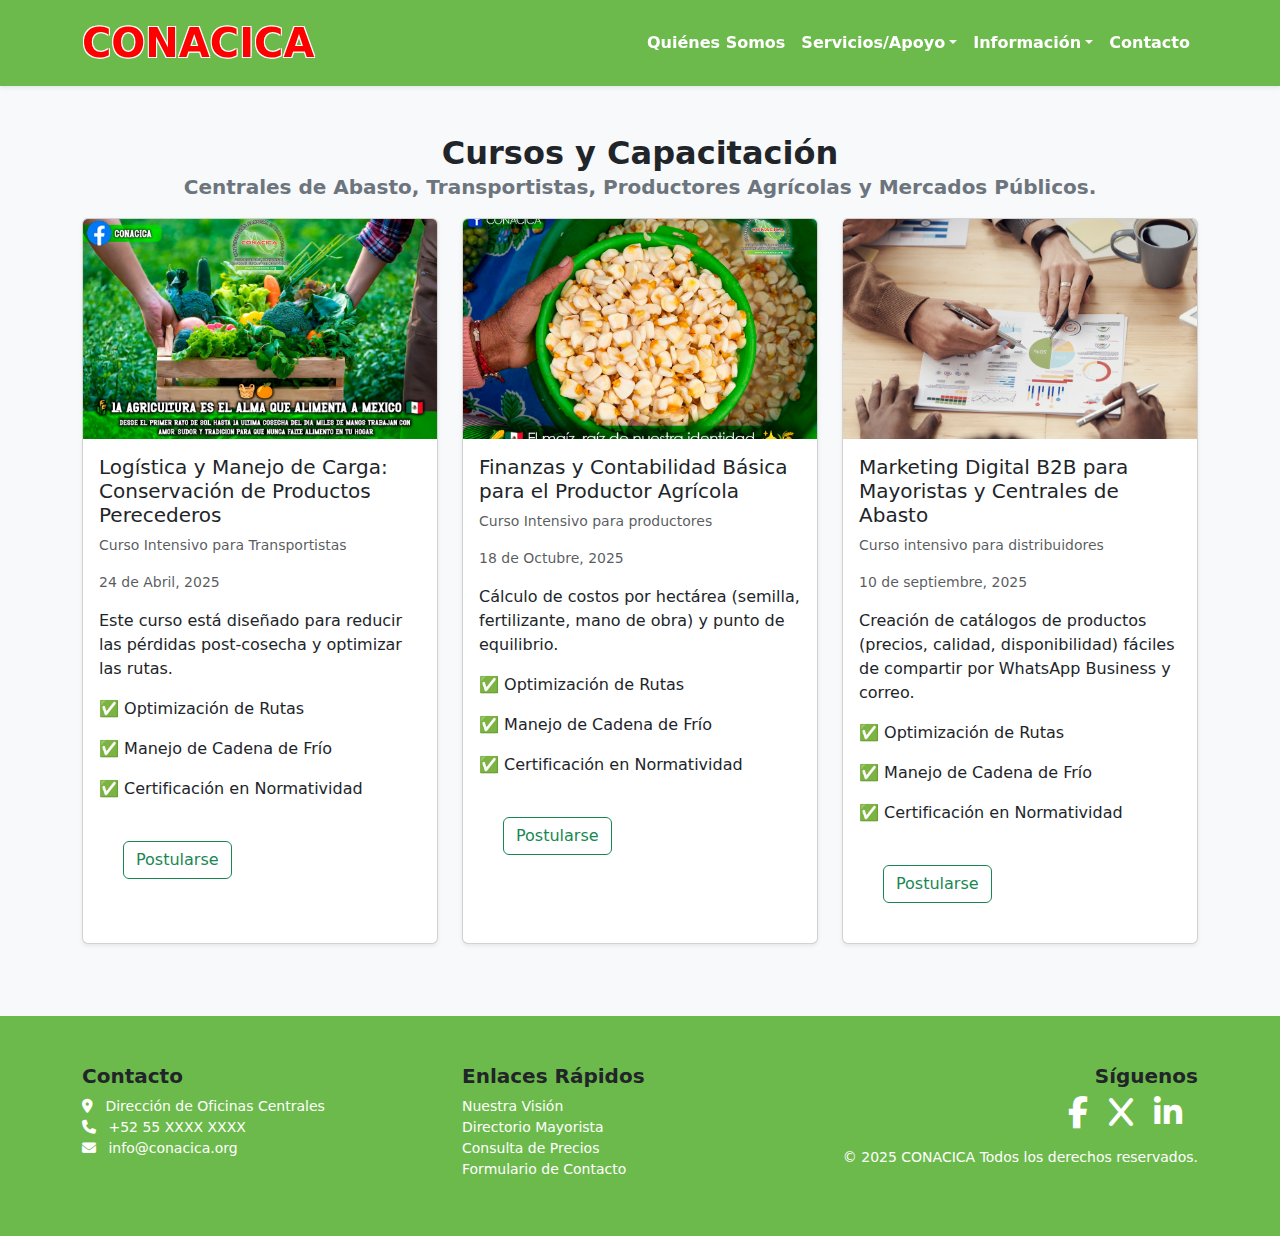
<file: cursos.html>
<!DOCTYPE html>
<html lang="es">
<head>
    <meta charset="UTF-8">
    <meta name="viewport" content="width=device-width, initial-scale=1.0">
    <title>CONACICA</title>
    <link href="https://cdn.jsdelivr.net/npm/bootstrap@5.3.3/dist/css/bootstrap.min.css" rel="stylesheet">
    <link rel="stylesheet" href="https://cdnjs.cloudflare.com/ajax/libs/font-awesome/6.5.2/css/all.min.css">
     <link rel="stylesheet" href="style.css">

</head>
<body>

    <nav class="navbar navbar-expand-lg navbar-dark bg-green sticky-top shadow-sm">
    <div class="container">
        <a class="navbar-brand fw-bold text-light fs-1 logo-stroked" href="index.html">CONACICA</a>
        <button class="navbar-toggler" type="button" data-bs-toggle="collapse" data-bs-target="#navbarNav" aria-controls="navbarNav" aria-expanded="false" aria-label="Toggle navigation">
            <span class="navbar-toggler-icon"></span>
        </button>
        <div class="collapse navbar-collapse" id="navbarNav">
            <ul class="navbar-nav ms-auto fw-semibold">
                <li class="nav-item"><a class="nav-link active" href="index.html">Quiénes Somos</a></li>
                <li class="nav-item dropdown">
                    <a class="nav-link active dropdown-toggle" href="#" role="button" data-bs-toggle="dropdown" aria-expanded="false">Servicios/Apoyo</a>
                    <ul class="dropdown-menu bg-green">
                        <li><a class="dropdown-item" href="cursos.html">Cursos y Capacitación</a></li>
                        <li><a class="dropdown-item" href="directorio.html">Directorio Mayorista</a></li>
                        <li><a class="dropdown-item" href="ruta/a/alianzas.html">Vacantes</a></li>
                    </ul>
                </li>
                <li class="nav-item dropdown">
                    <a class="nav-link active dropdown-toggle" href="#" role="button" data-bs-toggle="dropdown" aria-expanded="false">Información</a>
                    <ul class="dropdown-menu bg-green">
                        <li><a class="dropdown-item text-dark" href="precios.html">Precios de Mercado</a></li>
                        <li><a class="dropdown-item" href="ruta/a/blog.html">Blog / Noticias</a></li>
                        <li><a class="dropdown-item" href="ruta/a/alianzas.html">Alianzas</a></li>

                    </ul>
                </li>
                <li class="nav-item"><a class="nav-link active" href="#contacto">Contacto</a></li>
            </ul>
        </div>
    </div>
</nav>



    <section id="blog" class="py-5 bg-light">
        <div class="container">
            <h2 class="text-center mb-0 fw-bold">Cursos y Capacitación</h2>
             <p class="lead text-center text-secondary fw-semibold">Centrales de Abasto, Transportistas, Productores Agrícolas y Mercados Públicos.</p>
            <div class="row">
                <div class="col-md-4 mb-4">
                    <div class="card h-100 shadow-sm">
                        <img src="n6.jpg" class="card-img-top" alt="Noticia 1">
                        <div class="card-body">
                            <h5 class="card-title">Logística y Manejo de Carga: Conservación de Productos Perecederos</h5>
                            <p class="card-text text-muted small">Curso Intensivo para Transportistas</p>
                            <p class="card-text text-muted small">24 de Abril, 2025</p>
                            <p class="card-text">Este curso está diseñado para reducir las pérdidas post-cosecha y optimizar las rutas.</p>
                            <p>✅ Optimización de Rutas</p>
                            <p>✅ Manejo de Cadena de Frío</p>
                            <p>✅ Certificación en Normatividad</p>



                                <a href="ruta/a/blog.html" class="btn btn-outline-success m-4">Postularse</a>
                        </div>
                    </div>
                </div>
                
                <div class="col-md-4 mb-4">
                    <div class="card h-100 shadow-sm">
                        <img src="c2.jpg" class="card-img-top" alt="Noticia 2">
                        <div class="card-body">
                            <h5 class="card-title">Finanzas y Contabilidad Básica para el Productor Agrícola</h5>
                            <p class="card-text text-muted small">Curso Intensivo para productores</p>

                            <p class="card-text text-muted small">18 de Octubre, 2025</p>
                            <p class="card-text">Cálculo de costos por hectárea (semilla, fertilizante, mano de obra) y punto de equilibrio.</p>
                             <p>✅ Optimización de Rutas</p>
                            <p>✅ Manejo de Cadena de Frío</p>
                            <p>✅ Certificación en Normatividad</p>

                                <a href="ruta/a/blog.html" class="btn btn-outline-success m-4">Postularse</a>
                        </div>
                    </div>
                </div>

                <div class="col-md-4 mb-4">
                    <div class="card h-100 shadow-sm">
                        <img src="n4.png" class="card-img-top" alt="Noticia 3">
                        <div class="card-body">
                            <h5 class="card-title">Marketing Digital B2B para Mayoristas y Centrales de Abasto</h5>
                            <p class="card-text text-muted small">Curso intensivo para distribuidores</p>

                            <p class="card-text text-muted small">10 de septiembre, 2025</p>
                            <p class="card-text">Creación de catálogos de productos (precios, calidad, disponibilidad) fáciles de compartir por WhatsApp Business y correo.</p>
                            <p>✅ Optimización de Rutas</p>
                            <p>✅ Manejo de Cadena de Frío</p>
                            <p>✅ Certificación en Normatividad</p>   
                            
                            <a href="ruta/a/blog.html" class="btn btn-outline-success m-4">Postularse</a>
                                                    
                        </div>
                    </div>
                </div>
            </div>
            
        </div>
    </section>

    <footer id="contacto" class="bg-green text-white pt-5 pb-3">
        <div class="container">
            <div class="row">
                <div class="col-md-4 mb-4">
                    <h5 class="fw-bold text-dark">Contacto</h5>
                    <ul class="list-unstyled small">
                        <li><i class="fas fa-map-marker-alt me-2"></i> Dirección de Oficinas Centrales</li>
                        <li><i class="fas fa-phone me-2"></i> +52 55 XXXX XXXX</li>
                        <li><i class="fas fa-envelope me-2"></i> info@conacica.org</li>
                    </ul>
                </div>
                <div class="col-md-4 mb-4">
                    <h5 class="fw-bold text-dark">Enlaces Rápidos</h5>
                    <ul class="list-unstyled small">
                        <li><a href="ruta/a/quienes-somos.html" class="text-white text-decoration-none">Nuestra Visión</a></li>
                        <li><a href="ruta/a/directorio.html" class="text-white text-decoration-none">Directorio Mayorista</a></li>
                        <li><a href="ruta/a/precios.html" class="text-white text-decoration-none">Consulta de Precios</a></li>
                        <li><a href="ruta/a/contacto.html" class="text-white text-decoration-none">Formulario de Contacto</a></li>
                    </ul>
                </div>
                <div class="col-md-4 mb-4 text-md-end">
                    <h5 class="fw-bold text-dark">Síguenos</h5>
                    <a href="#" class="text-white me-3"><i class="fab fa-facebook-f fa-2x"></i></a>
                    <a href="#" class="text-white me-3"><i class="fab fa-x fa-2x"></i></a>
                    <a href="#" class="text-white me-3"><i class="fab fa-linkedin-in fa-2x"></i></a>
                    <p class="mt-3 small">&copy; 2025 CONACICA Todos los derechos reservados.</p>
                </div>
            </div>
        </div>
    </footer>

    <script src="https://cdn.jsdelivr.net/npm/bootstrap@5.3.3/dist/js/bootstrap.bundle.min.js"></script>
</body>
</html>
</file>
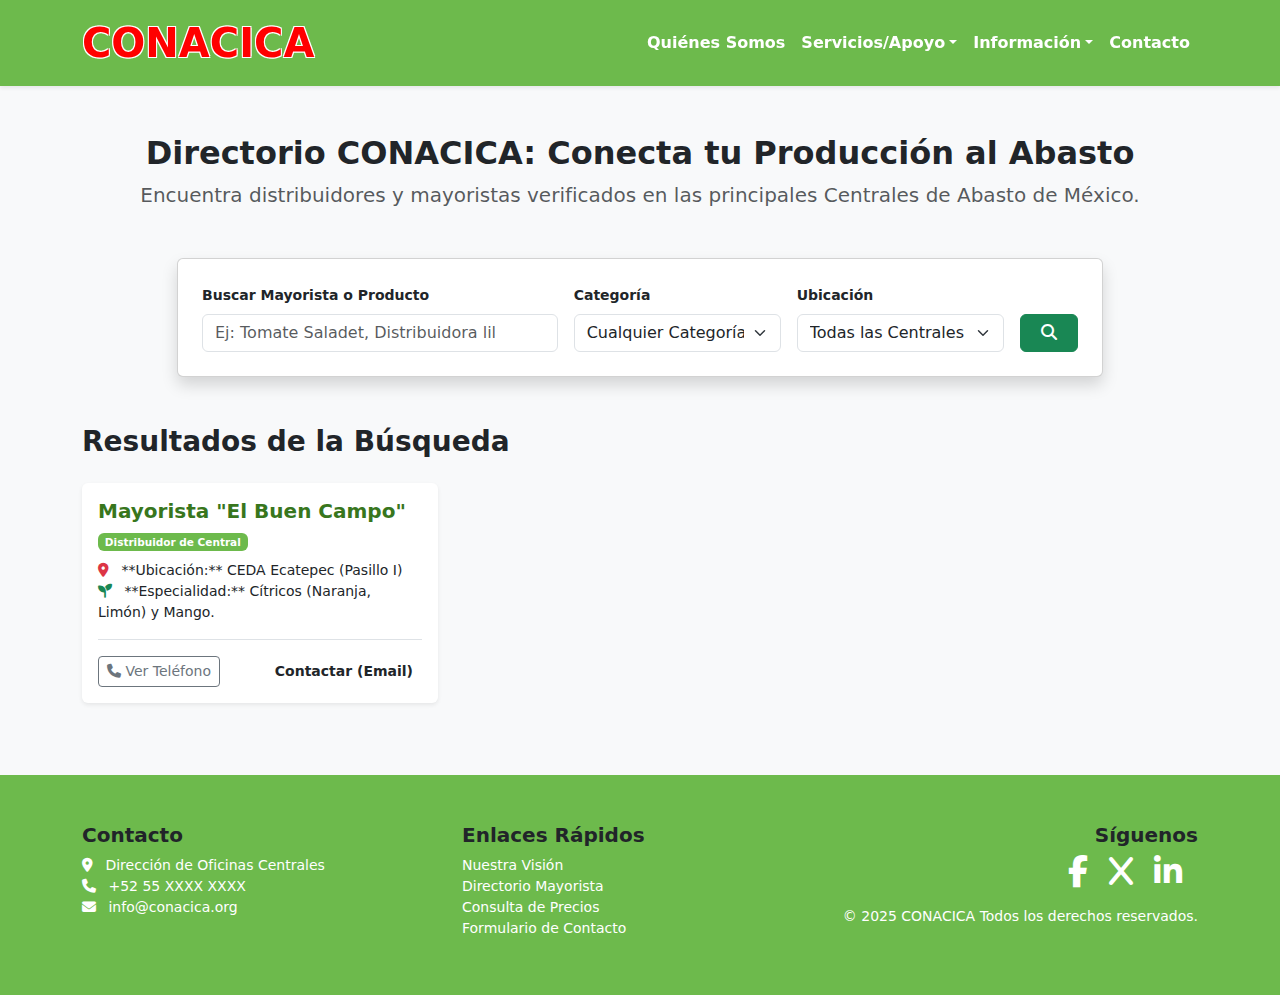
<file: directorio.html>
<!DOCTYPE html>
<html lang="es">
<head>
    <meta charset="UTF-8">
    <meta name="viewport" content="width=device-width, initial-scale=1.0">
    <title>CONACICA</title>
    <link href="https://cdn.jsdelivr.net/npm/bootstrap@5.3.3/dist/css/bootstrap.min.css" rel="stylesheet">
    <link rel="stylesheet" href="https://cdnjs.cloudflare.com/ajax/libs/font-awesome/6.5.2/css/all.min.css">
    <link rel="stylesheet" href="style.css">

   
</head>
<body>

    <nav class="navbar navbar-expand-lg navbar-dark bg-green sticky-top shadow-sm">
    <div class="container">
        <a class="navbar-brand fw-bold text-light fs-1 logo-stroked" href="index.html">CONACICA</a>
        <button class="navbar-toggler" type="button" data-bs-toggle="collapse" data-bs-target="#navbarNav" aria-controls="navbarNav" aria-expanded="false" aria-label="Toggle navigation">
            <span class="navbar-toggler-icon"></span>
        </button>
        <div class="collapse navbar-collapse" id="navbarNav">
            <ul class="navbar-nav ms-auto fw-semibold">
                <li class="nav-item"><a class="nav-link active" href="index.html">Quiénes Somos</a></li>
                <li class="nav-item dropdown">
                    <a class="nav-link active dropdown-toggle" href="#" role="button" data-bs-toggle="dropdown" aria-expanded="false">Servicios/Apoyo</a>
                    <ul class="dropdown-menu bg-green">
                        <li><a class="dropdown-item" href="cursos.html">Cursos y Capacitación</a></li>
                        <li><a class="dropdown-item" href="directorio.html">Directorio Mayorista</a></li>
                        <li><a class="dropdown-item" href="ruta/a/alianzas.html">Vacantes</a></li>
                    </ul>
                </li>
                <li class="nav-item dropdown">
                    <a class="nav-link active dropdown-toggle" href="#" role="button" data-bs-toggle="dropdown" aria-expanded="false">Información</a>
                    <ul class="dropdown-menu bg-green">
                        <li><a class="dropdown-item text-dark" href="precios.html">Precios de Mercado</a></li>
                        <li><a class="dropdown-item" href="ruta/a/blog.html">Blog / Noticias</a></li>
                        <li><a class="dropdown-item" href="ruta/a/alianzas.html">Alianzas</a></li>

                    </ul>
                </li>
                <li class="nav-item"><a class="nav-link active" href="#contacto">Contacto</a></li>
            </ul>
        </div>
    </div>
</nav>
<section id="directorio-mayorista" class="py-5 bg-light">
    <div class="container">
        <h2 class="text-center fw-bold mb-2 text-dark">
            Directorio CONACICA: Conecta tu Producción al Abasto
        </h2>
        <p class="text-center lead mb-5 text-muted">Encuentra distribuidores y mayoristas verificados en las principales Centrales de Abasto de México.</p>

        <div class="row justify-content-center mb-5">
            <div class="col-lg-10">
                <div class="card p-4 shadow">
                    <form class="row g-3 align-items-end">
                        
                        <div class="col-md-5">
                            <label for="search-input" class="form-label small fw-bold">Buscar Mayorista o Producto</label>
                            <input type="text" class="form-control" id="search-input" placeholder="Ej: Tomate Saladet, Distribuidora lil">
                        </div>

                        <div class="col-md-3">
                            <label for="filtro-producto" class="form-label small fw-bold">Categoría</label>
                            <select class="form-select" id="filtro-producto">
                                <option selected>Cualquier Categoría</option>
                                <option>Frutas</option>
                                <option>Verduras</option>
                                <option>Granos y Cereales</option>
                                </select>
                        </div>

                        <div class="col-md-3">
                            <label for="filtro-ubicacion" class="form-label small fw-bold">Ubicación</label>
                            <select class="form-select" id="filtro-ubicacion">
                                <option selected>Todas las Centrales</option>
                                <option>Ecatepec</option>
                                <option>Iztapalapa</option>
                                </select>
                        </div>

                        <div class="col-md-1">
                            <button type="submit" class="btn btn-success w-100">
                                <i class="fas fa-search"></i>
                            </button>
                        </div>
                    </form>
                </div>
            </div>
        </div>
        
        <h3 class="fw-bold mb-4">Resultados de la Búsqueda</h3>
        
        <div class="row">
            
            <div class="col-lg-4 col-md-6 mb-4">
                <div class="card h-100 shadow-sm border-0">
                    <div class="card-body d-flex flex-column">
                        
                        <h5 class="card-title fw-bold text-conacica-green"> Mayorista "El Buen Campo"</h5>
                        <p class="mb-2 small">
                            <span class="badge bg-green">Distribuidor de Central</span>
                        </p>
                        
                        <ul class="list-unstyled small mb-3">
                            <li><i class="fas fa-map-marker-alt me-2 text-danger"></i> **Ubicación:** CEDA Ecatepec (Pasillo I)</li>
                            <li><i class="fas fa-seedling me-2 text-success"></i> **Especialidad:** Cítricos (Naranja, Limón) y Mango.</li>
                        </ul>
                        
                        <div class="mt-auto pt-3 border-top d-flex justify-content-between align-items-center">
                            
                            <button class="btn btn-sm btn-outline-secondary me-2" data-bs-toggle="modal" data-bs-target="#contactoModal1">
                                <i class="fas fa-phone"></i> Ver Teléfono
                            </button>
                            
                            <a href="#" class="btn btn-know-us btn-sm fw-bold">
                                Contactar (Email)
                            </a>
                        </div>
                    </div>
                </div>
            </div>
            
            </div>
    </div>
</section>

    <footer id="contacto" class="bg-green text-white pt-5 pb-3">
        <div class="container">
            <div class="row">
                <div class="col-md-4 mb-4">
                    <h5 class="fw-bold text-dark">Contacto</h5>
                    <ul class="list-unstyled small">
                        <li><i class="fas fa-map-marker-alt me-2"></i> Dirección de Oficinas Centrales</li>
                        <li><i class="fas fa-phone me-2"></i> +52 55 XXXX XXXX</li>
                        <li><i class="fas fa-envelope me-2"></i> info@conacica.org</li>
                    </ul>
                </div>
                <div class="col-md-4 mb-4">
                    <h5 class="fw-bold text-dark">Enlaces Rápidos</h5>
                    <ul class="list-unstyled small">
                        <li><a href="ruta/a/quienes-somos.html" class="text-white text-decoration-none">Nuestra Visión</a></li>
                        <li><a href="ruta/a/directorio.html" class="text-white text-decoration-none">Directorio Mayorista</a></li>
                        <li><a href="ruta/a/precios.html" class="text-white text-decoration-none">Consulta de Precios</a></li>
                        <li><a href="ruta/a/contacto.html" class="text-white text-decoration-none">Formulario de Contacto</a></li>
                    </ul>
                </div>
                <div class="col-md-4 mb-4 text-md-end">
                    <h5 class="fw-bold text-dark">Síguenos</h5>
                    <a href="#" class="text-white me-3"><i class="fab fa-facebook-f fa-2x"></i></a>
                    <a href="#" class="text-white me-3"><i class="fab fa-x fa-2x"></i></a>
                    <a href="#" class="text-white me-3"><i class="fab fa-linkedin-in fa-2x"></i></a>
                    <p class="mt-3 small">&copy; 2025 CONACICA Todos los derechos reservados.</p>
                </div>
            </div>
        </div>
    </footer>

    <script src="https://cdn.jsdelivr.net/npm/bootstrap@5.3.3/dist/js/bootstrap.bundle.min.js"></script>
</body>
</html>
</file>
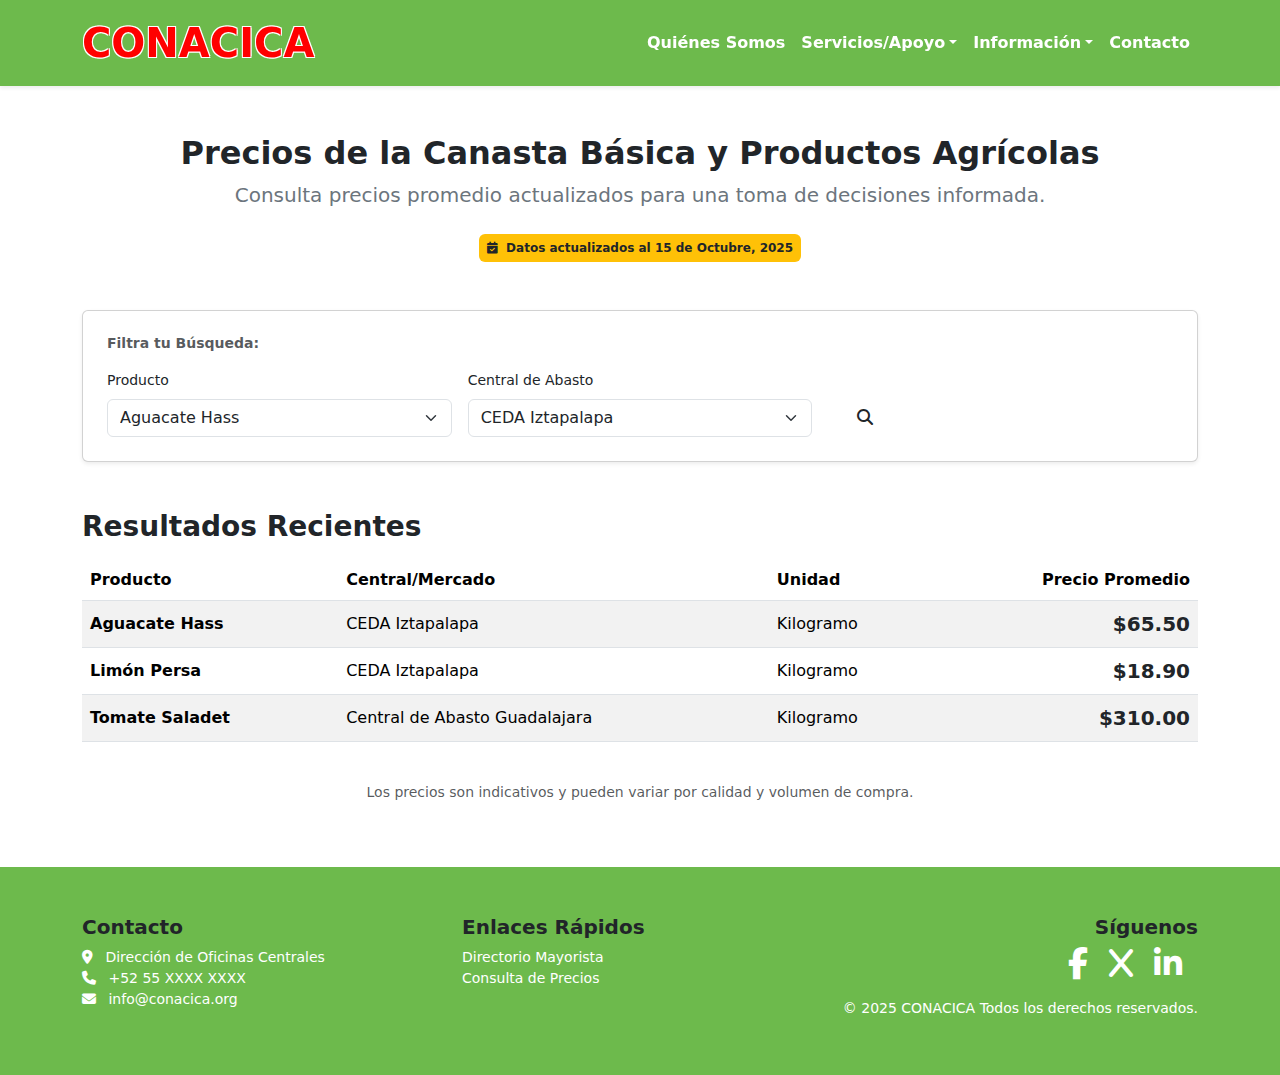
<file: precios.html>
<!DOCTYPE html>
<html lang="es">
<head>
    <meta charset="UTF-8">
    <meta name="viewport" content="width=device-width, initial-scale=1.0">
    <title>CONACICA</title>
    <link href="https://cdn.jsdelivr.net/npm/bootstrap@5.3.3/dist/css/bootstrap.min.css" rel="stylesheet">
    <link rel="stylesheet" href="https://cdnjs.cloudflare.com/ajax/libs/font-awesome/6.5.2/css/all.min.css">
        <link rel="stylesheet" href="style.css">

</head>
<body>

    <nav class="navbar navbar-expand-lg navbar-dark bg-green sticky-top shadow-sm">
    <div class="container">
        <a class="navbar-brand fw-bold text-light fs-1 logo-stroked" href="index.html">CONACICA</a>
        <button class="navbar-toggler" type="button" data-bs-toggle="collapse" data-bs-target="#navbarNav" aria-controls="navbarNav" aria-expanded="false" aria-label="Toggle navigation">
            <span class="navbar-toggler-icon"></span>
        </button>
        <div class="collapse navbar-collapse" id="navbarNav">
            <ul class="navbar-nav ms-auto fw-semibold">
                <li class="nav-item"><a class="nav-link active" href="index.html">Quiénes Somos</a></li>
                <li class="nav-item dropdown">
                    <a class="nav-link active dropdown-toggle" href="#" role="button" data-bs-toggle="dropdown" aria-expanded="false">Servicios/Apoyo</a>
                    <ul class="dropdown-menu bg-green">
                        <li><a class="dropdown-item" href="cursos.html">Cursos y Capacitación</a></li>
                        <li><a class="dropdown-item" href="directorio.html">Directorio Mayorista</a></li>
                        <li><a class="dropdown-item" href="ruta/a/alianzas.html">Vacantes</a></li>
                    </ul>
                </li>
                <li class="nav-item dropdown">
                    <a class="nav-link active dropdown-toggle" href="#" role="button" data-bs-toggle="dropdown" aria-expanded="false">Información</a>
                    <ul class="dropdown-menu bg-green">
                        <li><a class="dropdown-item text-dark" href="precios.html">Precios de Mercado</a></li>
                        <li><a class="dropdown-item" href="ruta/a/blog.html">Blog / Noticias</a></li>
                        <li><a class="dropdown-item" href="ruta/a/alianzas.html">Alianzas</a></li>

                    </ul>
                </li>
                <li class="nav-item"><a class="nav-link active" href="#contacto">Contacto</a></li>
            </ul>
        </div>
    </div>
</nav>
<section id="precios-mercado" class="py-5">
    <div class="container">
        <h2 class="text-center fw-bold mb-2 text-dark">
            Precios de la Canasta Básica y Productos Agrícolas
        </h2>
        <p class="text-center fs-5 mb-4 text-secondary">Consulta precios promedio actualizados para una toma de decisiones informada.</p>
        
        <div class="text-center mb-5">
            <span class="badge bg-warning text-dark p-2">
                <i class="fas fa-calendar-check me-1"></i> Datos actualizados al 15 de Octubre, 2025
            </span>
        </div>

        <div class="card p-4 shadow-sm mb-5">
            <h4 class="card-title fw-bold small text-muted mb-3">Filtra tu Búsqueda:</h4>
            <form class="row g-3 align-items-end">
                
                <div class="col-md-4">
                    <label for="filtro-producto" class="form-label small">Producto</label>
                    <select class="form-select" id="filtro-producto">
                        <option selected>Aguacate Hass</option>
                        <option>Tomate Saladet</option>
                        <option>Frijol Negro</option>
                        </select>
                </div>

                <div class="col-md-4">
                    <label for="filtro-central" class="form-label small">Central de Abasto</label>
                    <select class="form-select" id="filtro-central">
                        <option selected>CEDA Iztapalapa</option>
                        <option>CEDA Ecatepec</option>
                        </select>
                </div>

                

                <div class="col-md-1">
                    <button type="submit" class="btn btn-know-us w-100 fw-bold">
                        <i class="fas fa-search"></i>
                    </button>
                </div>
            </form>
        </div>

        <h3 class="fw-bold mb-3">Resultados Recientes</h3>
        
        <div class="table-responsive">
            <table class="table table-striped table-hover align-middle">
                <thead class="bg-dark text-white">
                    <tr>
                        <th scope="col">Producto</th>
                        <th scope="col">Central/Mercado</th>
                        <th scope="col">Unidad</th>
                        <th scope="col" class="text-end">Precio Promedio</th>
                    </tr>
                </thead>
                <tbody>
                    <tr>
                        <td class="fw-bold">Aguacate Hass</td>
                        <td>CEDA Iztapalapa</td>
                        <td>Kilogramo</td>
                        <td class="text-end fw-bold fs-5 text-dark">$65.50</td> 
                    </tr>
                    <tr>
                        <td class="fw-bold">Limón Persa</td>
                        <td>CEDA Iztapalapa</td>
                        <td>Kilogramo</td>
                        <td class="text-end fw-bold fs-5 text-dark">$18.90</td>
                    </tr>
                     <tr>
                        <td class="fw-bold">Tomate Saladet</td>
                        <td>Central de Abasto Guadalajara</td>
                        <td>Kilogramo</td>
                        <td class="text-end fw-bold fs-5 text-dark">$310.00</td>
                    </tr>
                    </tbody>
            </table>
        </div>
        
        <p class="text-center mt-4 small text-muted">
            Los precios son indicativos y pueden variar por calidad y volumen de compra.
        </p>

    </div>
</section>

    <footer id="contacto" class="bg-green text-white pt-5 pb-3">
        <div class="container">
            <div class="row">
                <div class="col-md-4 mb-4">
                    <h5 class="fw-bold text-dark">Contacto</h5>
                    <ul class="list-unstyled small">
                        <li><i class="fas fa-map-marker-alt me-2"></i> Dirección de Oficinas Centrales</li>
                        <li><i class="fas fa-phone me-2"></i> +52 55 XXXX XXXX</li>
                        <li><i class="fas fa-envelope me-2"></i> info@conacica.org</li>
                    </ul>
                </div>
                <div class="col-md-4 mb-4">
                    <h5 class="fw-bold text-dark">Enlaces Rápidos</h5>
                    <ul class="list-unstyled small">
                        <li><a href="ruta/a/directorio.html" class="text-white text-decoration-none">Directorio Mayorista</a></li>
                        <li><a href="ruta/a/precios.html" class="text-white text-decoration-none">Consulta de Precios</a></li>
                    </ul>
                </div>
                <div class="col-md-4 mb-4 text-md-end">
                    <h5 class="fw-bold text-dark">Síguenos</h5>
                    <a href="#" class="text-white me-3"><i class="fab fa-facebook-f fa-2x"></i></a>
                    <a href="#" class="text-white me-3"><i class="fab fa-x fa-2x"></i></a>
                    <a href="#" class="text-white me-3"><i class="fab fa-linkedin-in fa-2x"></i></a>
                    <p class="mt-3 small">&copy; 2025 CONACICA Todos los derechos reservados.</p>
                </div>
            </div>
        </div>
    </footer>

    <script src="https://cdn.jsdelivr.net/npm/bootstrap@5.3.3/dist/js/bootstrap.bundle.min.js"></script>
</body>
</html>
</file>
<file: style.css>
/* Font conacia */

@font-face {
  font-family: 'Ethnocentric';
  src: url('./src/fonts/Ethnocentric-Regular.otf') format('opentype');
  font-weight: normal;
  font-style: normal;
}
.logoConacica{
  font-family: 'Ethnocentric', sans-serif;
}
/* Estilos para cards BENEFICIOS y PILARES CONACICA*/

/* Estilos iniciales para la transición */
.card-hover-effect {
  transition: all 0.3s ease-in-out;
  border: 1px solid #dee2e6; /* Borde de Bootstrap para cards */
}

/* Estilos al pasar el mouse */
.card-hover-effect:hover {
  background-color: #eef2ea;
  
  border: 1px solid rgba(0, 0, 0, 0.3); 
  
  transform: scale(1.02); 
  
  box-shadow: 0 0.5rem 1rem rgba(0, 0, 0, 0.6);
  
  z-index: 10; 
}

/* AJUSTE DE IMAGENES EN CARDS (EN TODAS PERO LO OCUPO EN +BLOG)*/
.card img {
  height: 220px;
  object-fit: cover;
}

/* PARA HACER RESPONSIVE LAS CARDS*/

@media (max-width: 768px) { /* SI EL ANCHO ES MAXIMO 768 ENTONCES LA IMAGEN DE LA CARD VA A MEDIR DE ALTO 180PX*/

  .card img {
    height: 180px;
  }
}

.carousel-item img {
  max-height: 80vh; /* PARA QUE EL CARRUSEL CUBRA UN PORCENTAJE DE LA PANTALLA ESE LO PUEDO MOVER PARA QUE SE HAGA MÁS GRANDE O PEQUEÑA LA ALTURA */
  object-fit: cover; /* recorta sin deformar */
  align-items: center;
}


/* === SECCIÓN ALIANZAS - CARRUSEL DE LOGOS CSS === */

/* --- CONTENEDOR PRINCIPAL la cajita donde estan todos los logos --- */
.logo-marquee {
  overflow: hidden;
  width: 100%;
  background-color: #ffffff;
  position: relative;
}

/* --- PISTA DE LOGOS QUE SE MUEVE dentro de la caja principal viene una caja seccionada en otras cajas y cada una tiene un logo --- */
.logo-track {
  display: flex;
  align-items: center; /* --- Aqui tuve que poner el flex y alinear en el centro para que se vean en medio flotando --- */
  animation: scroll 50s linear infinite;
  width: max-content;
}

/* --- CADA LOGO EN SU PROPIA CAJA CENTRADA ya en su cajita viene cada logo bien centradito y cada uno con su tamaño --- */
.logo-wrapper {
  display: flex;
  align-items: center;
  justify-content: center;
  height: 160px;    /* Aqui nos dice que tan grande es la caja donde viene el logo, la caja pq el logo tiene su tamaño aparte */
  width: 300px;     /* ancho de cada cajita, solo nos da el tamaño en pantallas grandes ya despues lo hago responsive mas abajo*/
  margin: 0 20px;    /* separación horizontal espacio entre cada cajita para que no se vea amontonado, 0 en el otro pq no queremos mucho espacio en y */
  flex-shrink: 0;    /* evita que se encojan */
}

/* --- IMÁGENES DE LOS LOGOS ahora si tamaños por imagen, no por caja--- */
.logo-wrapper img {
  max-height: 160px;  /* controla tamaño máximo de cada imagen, no puede ser más grande */
  max-width: 100%; /* controla tamaño del ancho del logo, quiero que abarque todo el % de la caja*/
  object-fit: contain;
  object-position: center; /* enmedio para que quede bien acomodadita*/
  filter: grayscale(40%);
  opacity: 0.85; /* no tan opaca para que se vea cool el efecto cuando pase el mouse en cada logo */
  transition: all 0.3s ease;
}

/* --- EFECTO AL PASAR EL RATÓN, hacemos el hover y ahora si de .85 pasa a 1 y se ve más cool --- */
.logo-wrapper img:hover {
  transform: scale(1.1);
  opacity: 1;
  filter: none;
}

/* --- ANIMACIÓN DE DESPLAZAMIENTO CONTINUO --- */
@keyframes scroll {
  0% {
    transform: translateX(0);
  }
  100% {
    transform: translateX(-80%);
  }
}

/* --- RESPONSIVE pantallas medianitas --- */
@media (max-width: 992px) {
  .logo-wrapper {
    height: 100px;
    width: 180px;
    margin: 0 15px;
  }

  .logo-wrapper img {
    max-height: 6rem;
  }

  .logo-track {
    animation-duration: 30s;
  }
}

/* aquí esta el responsive cuando sean pequeñas mis pantallas*/
@media (max-width: 768px) {
  .logo-wrapper {
    height: 90px;
    width: 150px;
    margin: 0 10px;
  }

  .logo-wrapper img {
    max-height: 5rem;
  }

  .logo-track {
    animation-duration: 25s;
  }
}

/* ------------------------------------------------ */
/* --- ESTILOS CRÍTICOS DEL CARRUSEL CORREGIDOS  AQUI ME QUEDE PARA SEGUIR ACOMODANDO EL CSS--- */
/* ------------------------------------------------ */

/* 1. Las flechas deben tener el Z-INDEX MÁS ALTO y ser clicables */
.carousel-control-prev,
.carousel-control-next {
    z-index: 9999 !important; /* Fuerza máxima de apilamiento para asegurar el clic */
}

/* 2. Estilo para la CAPTION de Bootstrap (que funciona como tu overlay) */
.carousel-caption {
    /* Ocupa el 100% del alto y ancho del slide para simular el overlay */
    top: 0;
    left: 0;
    bottom: 0;
    right: 0;
    
    /* Configura el fondo inicialmente transparente y añade la transición */
    background-color: transparent; 
    transition: background-color 0.3s ease-in-out; 
    
    /* El z-index de la caption es lo suficientemente bajo para que las flechas lo superen */
}

/* 3. Efecto al pasar el ratón: aplica el fondo oscuro */
.carousel-item:hover .carousel-caption {
    background-color: rgba(0, 0, 0, 0.6); /* Oscuro al hacer hover */
}


/* Mejora el diseño visual de las flechas de navegación (no afecta la funcionalidad) */
.carousel-control-prev-icon,
.carousel-control-next-icon {
    background-image: none;
    background-color: rgba(0, 0, 0, 0.4); 
    border-radius: 50%;
    width: 2.5rem; 
    height: 2.5rem;
}

/* El contenido visible dentro de la flecha */
.carousel-control-prev-icon::before {
    content: '<';
    color: white;
    font-weight: bold;
    display: block;
    line-height: 2.5rem; 
    text-align: center;
}

.carousel-control-next-icon::before {
    content: '>';
    color: white;
    font-weight: bold;
    display: block;
    line-height: 2.5rem; 
    text-align: center;
}





        /* --- ESTILO PARA TEXTO CON BORDE (LOGO CONACICA) --- */

.logo-stroked {
    /* Color principal del texto: Rojo (puedes ajustarlo a tu tono) */
    color: #FF0000 !important; 
    
    /* El borde se simula con múltiples sombras de texto */
    text-shadow: 
        /* Sombra Superior Izquierda (Blanco) */
        -1px -1px 0 #FFFFFF, 
        /* Sombra Superior Derecha (Blanco) */
        1px -1px 0 #FFFFFF, 
        /* Sombra Inferior Izquierda (Blanco) */
        -1px 1px 0 #FFFFFF,
        /* Sombra Inferior Derecha (Blanco) */
        1px 1px 0 #FFFFFF; 
    
    /* Opcional: Para que el texto sea aún más grande y visible */
    font-size: 1.5rem; 
}
        /* Estilos personalizados para la Hero Section */
        .hero-section {
            background: linear-gradient(rgba(0, 0, 0, 0.6), rgba(0, 0, 0, 0.6)), url('campo_mexicano.jpg'); 
            background-size: cover;
            background-position: center;
            height: 90vh; /* Mayor altura para que se vea el logo y el texto */
            display: flex;
            flex-direction: column; /* Para apilar elementos verticalmente */
            justify-content: center; /* Centrar verticalmente */
            align-items: center; /* Centrar horizontalmente */
            color: white;
            text-align: center;
            position: relative; /* Necesario para posicionar el logo si se quiere de forma absoluta */
        }

        .dropdown-menu .dropdown-item {
        /* Esto asegura que el texto normal no sea el gris muy claro de Bootstrap, sino uno más oscuro (casi negro) */
        color: white !important; 
        }
        .dropdown-menu .dropdown-item:hover,
        .dropdown-menu .dropdown-item:focus {
            color: white;
            background-color: #38761D;

        }

        .navbar-brand{

            color: white;
        }

        .hero-section .logo-conacica {
            

    
            /* Asegura que no se estire más allá del contenedor */
         
            object-fit: contain; /* Asegura que la imagen completa se vea sin recortarse */
            margin-bottom: 2rem; /* Espacio debajo del logo */
            border-radius: 50%; 
            border: 10px solid #fff;
            display: block;
            margin-left: auto;
            margin-right: auto;
        }

        /* Limita el logo del Hero Section en pantallas pequeñas */
        .logo-hero-responsive {
         /* Establece un tamaño máximo en móviles (ajusta 250px si lo quieres más grande o pequeño) */
            max-width: 25rem;
            
            /* Asegura que el logo no se estire más allá de ese límite */
            width: 100%; 
            height: auto; 
            margin-top: 5rem;            
        }


        /* FUERZA LA SEPARACIÓN DE LA SECCIÓN SIGUIENTE (solo si mt-5 no funciona) */
/* Esto se aplica a la sección "Nosotros" para empujarla hacia abajo */
@media (max-width: 767px) {
    #quienes-somos {
        /* Fuerza un gran margen superior en pantallas pequeñas */
        margin-top: 100px !important; 
    }
}
/* BOTON DEL HERO DE LIGHT A DAKR*/

        .btn-cta-hero {
            background-color: #fff; 
            color: #333; 
            border: 2px solid #fff; 
            
            /* Transición suave para el efecto hover */
            transition: all 0.3s ease; 
        }

        .btn-cta-hero:hover {
            background-color: #6dba4c; 
            color: #fff; 
            border-color: #2f773c; 
        }


        
/* BOTON DE seccion de participaciones DE LIGHT A DAKR*/

        .btn-cta-hero1 {
            background-color: #fff; 
            color: #333; 
            border: 2px solid #333; 
            
            /* Transición suave para el efecto hover */
            transition: all 0.3s ease; 
        }

        .btn-cta-hero1:hover {
            background-color: #6dba4c; 
            color: #fff; 
            border-color: #2f773c; 
        }

        /* HERO */

        .hero-section .hero-text-content {
            z-index: 1; /* Asegura que el texto esté sobre el fondo */
            max-width: 800px; /* Limita el ancho del texto para mejor lectura */
        }

        /* OTRO BOTON HERO */
        .btn-agro {
            background-color: #dddddd; /* Tono dorado/mostaza similar al de tu imagen */
            border-color: #ddd;
            color: black; /* Texto oscuro para contrastar */
            padding: 0.8rem 2rem;
            font-size: 1.1rem;
            font-weight: bold;
            border-radius: 5px; /* Bordes ligeramente redondeados */
            transition: all 0.3s ease;
            margin-top: 3rem; /* Separación del texto principal */
        }
        .btn-agro:hover {
            background-color: #6dba4c; /* Un poco más oscuro al pasar el mouse */
            border-color: #6B7F46;
            color: black; /* Texto blanco al pasar el mouse */
        }

        /* Color de ejemplo para un verde agro (usado en Navbar y cards), puedes cambiarlo en tu CSS final */
        .text-conacica-green { color: #38761D !important; }
        .border-conacica-green { border-color: #38761D !important; }
        .btn-outline-conacica-green {
            color: #38761D;
            border-color: #38761D;
        }
        .btn-outline-conacica-green:hover {
            background-color: #38761D;
            color: white;
        }

        

        .nav-link{
          color: #38761D;
        }

        .nav-link:hover{
          color: #38761D;
        }

        .bg-green{
            background: #6dba4c;

        }
        .text-primary-custom {
            color: #FF0000;
        }

        .text-secondary-custom {
            color: #6dba4c;
        }

        /* Botones personalizados */
        .btn-primary-custom {
            background-color: #FF0000;
            border: none;
            color: #fff;
            transition: 0.3s;
        }
        .btn-primary-custom:hover {
            background-color: #BBBD63;
            color: #000;
        }

        .btn-secondary-custom {
            background-color: #6dba4c;
            border: none;
            color: #fff;
            transition: 0.3s;
        }
        .btn-secondary-custom:hover {
            background-color: #BBBD63;
            color: #000;
        }

        /* Fondo del modal */
        .login-modal {
            background-color: #fefefe;
            border-radius: 15px;
        }

        /* Inputs personalizados */
        .input-custom:focus {
            border-color: #6dba4c;
            box-shadow: 0 0 0 0.2rem rgba(109, 186, 76, 0.25);
        }

        /* Fuente general del formulario */
        .login-modal label,
        .login-modal a,
        .login-modal h5 {
            color: #333;
        }


        /* Asegura que el contenedor tenga la posición base */
.contenedor-imagen {
     overflow: hidden;

}


/* --- Diseño 50/50 SECTION NOSOTROS--- */
    .border-conacica-green {
        border-color: #6dba4c !important; /* Tu color verde corporativo */
    }

    #nosotros-mega-card {
        /* 1. Altura dinámica: Ocupa toda la altura visible menos la Navbar */
    height: 60vh; /* Ocupa la mitad de la pantalla */
        /* 2. Flexbox para centrar el contenido verticalmente */
        display: flex;
        align-items: center; 
        overflow: hidden; /* Evita scroll innecesario */

        /* Elimina el padding para que la tarjeta llegue a los bordes */
        padding-top: 0 !important;
        padding-bottom: 0 !important;
    }

     #participaciones-mega-card {
        /* 1. Altura dinámica: Ocupa toda la altura visible menos la Navbar */
    height: 80vh; 
        /* 2. Flexbox para centrar el contenido verticalmente */
        display: flex;
        align-items: center; 
        overflow: hidden; /* Evita scroll innecesario */

        /* Elimina el padding para que la tarjeta llegue a los bordes */
        padding-top: 0 !important;
        padding-bottom: 0 !important;
    }

  

    /* 3. Asegura que la fila interna ocupe toda la altura */
    #nosotros-mega-card .row-full-height {
        width: 100%;
    height: 100%;
    margin: 0;
    }

     #participaciones-mega-card .row-full-height {
        width: 100%;
    height: 100%;
    margin: 0;
    }
  

    /* 4. Ajuste de imagen para cubrir el 50% sin distorsión */
    .col-img-full img {
        height: 100%; /* La imagen toma la altura completa de su columna */
        width: 100%;
        object-fit: cover; /* CLAVE: Rellena el espacio 50% sin distorsionar */
    }

/* Estilo inicial del Panel (Overlay) */


.overlay {
    background-color: rgba(237, 233, 233, 0.6); /* Oscuro con 60% de opacidad */
    opacity: 0; /* Oculto por defecto */
    transition: opacity 0.3s ease-in-out; /* Transición suave */
    z-index: 20; /* Nivel 20, menor que las flechas (50) pero mayor que las imágenes (1) */
    pointer-events: none; /* CLAVE: Permite que los clics pasen a los elementos debajo (las flechas) */
    margin: 0;

}

.contenedor-imagen:hover .overlay {
    opacity: 1;
    /* QUITAMOS pointer-events: none; en hover si queremos que el texto sea seleccionable/clicable */
}

/* Estilo para el texto dentro del overlay */
.overlay p {
    margin: 0;
}

.carousel-item {
    position: relative; /* Esencial para posicionar el pseudo-elemento */
    overflow: hidden; /* Asegura que el overlay no se desborde */
}
/* --- Control del tamaño y forma del carrusel --- */
#carousel-EVENTOS .carousel-item {
  position: relative;
  overflow: hidden;
  height: 70vh; /* Altura uniforme y proporcional (puedes ajustar a 60-80vh) */
  border-radius: 15px; /* Bordes redondeados */
}

/* Imagen del carrusel */
#carousel-EVENTOS .carousel-item img {
  width: 100%;
  height: 100%;
  object-fit: cover; /* Mantiene proporciones y llena el espacio */
  object-position: center; /* Centra el encuadre */
  border-radius: 15px; /* Bordes redondeados */
  transition: transform 0.5s ease;
}

/* Efecto de zoom suave al pasar el mouse */
#carousel-EVENTOS .carousel-item:hover img {
  transform: scale(1.05);
}

/* Overlay oscuro al hacer hover */
#carousel-EVENTOS .carousel-item::before {
  content: "";
  position: absolute;
  top: 0;
  left: 0;
  width: 100%;
  height: 100%;
  background-color: rgba(7, 7, 7, 0.6);
  z-index: 5;
  opacity: 0;
  transition: opacity 0.5s ease-in-out;
  border-radius: 15px;
}

/* Mostrar el overlay y el texto */
#carousel-EVENTOS .carousel-item:hover::before {
  opacity: 1;
}

#carousel-EVENTOS .carousel-caption {
  visibility: hidden;
  opacity: 0;
  transition: opacity 0.5s linear;
  z-index: 10;
  background-color: transparent !important;
  bottom: 50%;
  transform: translateY(50%);
  display: flex;
  flex-direction: column;
  justify-content: center;
  align-items: center;
}

#carousel-EVENTOS .carousel-item:hover .carousel-caption {
  visibility: visible;
  opacity: 1;
}

/* --- RESPONSIVE --- */
@media (max-width: 992px) {
  #carousel-EVENTOS .carousel-item {
    height: 50vh;
  }
}

@media (max-width: 576px) {
  #carousel-EVENTOS .carousel-item {
    height: 35vh;
  }

  #carousel-EVENTOS .carousel-caption h5 {
    font-size: 1rem;
  }

  #carousel-EVENTOS .carousel-caption p {
    font-size: 0.8rem;
  }
}

/* impacto iconos */

.impacto {
  background-color: #f4f9f4; /* verde muy suave */
  border-radius: 15px;
}
.impacto i {
  transition: transform 0.3s ease;
}
.impacto i:hover {
  transform: scale(1.1);
}

/* participaciones */

.cta-final {
  background-color: #1a7431; /* verde CONACICA */
}
.cta-final .btn-light:hover {
  background-color: #f4f9f4;
  color: #1a7431;
}


/* HERO SECTION */
/* ========================= */

.hero-section {
  background-color: #fff;
  min-height: 70vh;
  display: flex;
  align-items: center;
  justify-content: center;
  text-align: center;
}

.logo-hero-responsive {
  max-width: 400px;
  height: auto;
}


/* Responsive para pantallas pequeñas para hero */
@media (max-width: 992px) {
  .hero-section .row {
    flex-direction: column-reverse; /* Texto abajo del logo */
  }

  .hero-section {
    padding-top: 4rem;
    padding-bottom: 3rem;
  }

  .hero-section h1 {
    font-size: 1.8rem;
  }

  .hero-section p {
    font-size: 1rem;
    margin-bottom: 1.5rem;
  }

  .logo-hero-responsive {
    max-width: 220px;
    margin-bottom: 2rem;
  }

  .btn-cta-hero {
    font-size: 1rem;
    padding: 0.6rem 1.4rem;
  }
}


/* Responsive para evitar que se amontone en sección nosotros */
@media (max-width: 992px) {
  #nosotros-mega-card {
    height: auto; /* Deja que se acomode naturalmente */
    flex-direction: column;
    text-align: center;
  }

  #nosotros-mega-card .row-full-height {
    flex-direction: column;
  }

  #nosotros-mega-card .col-lg-6 {
    height: auto;
    padding: 2rem 1.5rem;
  }

   #nosotros-mega-card .py-5 {
    padding-top: 1rem !important;
    padding-bottom: 1rem !important;
  }

  #nosotros-mega-card .p-5 {
    padding: 1.5rem !important;
  }


  #nosotros-mega-card h2 {
    font-size: 1.8rem;
  }

  #nosotros-mega-card p {
    font-size: 1rem;
  }

  .col-img-full img {
    height: 250px;
    object-fit: cover;
  }
}
@media(min-width: 1200px){
.col-img-full img {
  margin-top: 20%;
  }

  }

/* Pequeño refinamiento visual */
@media (max-width: 576px) {
  #nosotros-mega-card .col-lg-6 {
    padding: 1.5rem 1rem;
  }
}


/* Responsive para evitar que se amontone en sección participaciones */
@media (max-width: 992px) {
  #participaciones-mega-card {
    height: auto; /* Deja que se acomode naturalmente */
    flex-direction: column;
    text-align: center;
  }

  #participaciones-mega-card .row-full-height {
    flex-direction: column;
  }

  #participaciones-mega-card .col-lg-6 {
    height: auto;
    padding: 2rem 1.5rem;
  }

   #participaciones-mega-card .py-5 {
    padding-top: 1rem !important;
    padding-bottom: 1rem !important;
  }

  #participaciones-mega-card .p-5 {
    padding: 1.5rem !important;
  }


  #participaciones-mega-card h2 {
    font-size: 1.8rem;
  }

  #participaciones-mega-card p {
    font-size: 1rem;
  }

  .col-img-full img {
    height: 250px;
    object-fit: cover;
  }
}

/* Pequeño refinamiento visual */
@media (max-width: 576px) {
  #participaciones-mega-card .col-lg-6 {
    padding: 1.5rem 1rem;
  }
}


/* Responsive para evitar que se amontone en sección restaurante */

#restaurante-mega-card {
        /* 1. Altura dinámica: Ocupa toda la altura visible menos la Navbar */
    height: 80vh; 
        /* 2. Flexbox para centrar el contenido verticalmente */
        display: flex;
        align-items: center; 
        overflow: hidden; /* Evita scroll innecesario */

    
    }
    
     #restaurante-mega-card .row-full-height {
        width: 100%;
    height: 100%;
    }

    #restaurante-mega-card .col-img-full {
  height: 100%;
  overflow: hidden;
  display: flex;
  align-items: center;
  justify-content: center;
}
     #restaurante-mega-card .col-img-full img {
        width: 100%;
  height: 100%;
  object-fit: cover;
  object-position: center;
  max-height: 80vh; /* <-- evita que se salga en pantallas grandes */
  border-radius: 8px; 
    }

@media (max-width: 992px) {
  #restaurante-mega-card {
    height: auto; /* Deja que se acomode naturalmente */
    flex-direction: column;
    text-align: center;
  }

  #restaurante-mega-card .row-full-height {
    flex-direction: column;
  }

  #restaurante-mega-card .col-lg-6 {
    height: auto;
    padding: 2rem 1.5rem;
  }

   #restaurante-mega-card .py-5 {
    padding-top: 1rem !important;
    padding-bottom: 1rem !important;
  }

  #restaurante-mega-card .p-5 {
    padding: 1.5rem !important;
  }


  #restaurante-mega-card h2 {
    font-size: 1.8rem;
  }

  #restaurante-mega-card p {
    font-size: 1rem;
  }

  .col-img-full img {
    height: 200px;
    object-fit: cover;
  }
}

/* Pequeño refinamiento visual */
@media (max-width: 576px) {
  #restaurante-mega-card .col-lg-6 {
    padding: 1.5rem 1rem;
  }
}



/* ===== GRID GALLERY STYLE ===== */
.gallery-card{
  height: 60vh;
}
.gallery-card img {
  transition: transform 0.4s ease;
}

.gallery-card:hover img {
  transform: scale(1.1);
}

.gallery-overlay {
  position: absolute;
  inset: 0;
  background: rgba(0, 0, 0, 0.6);
  opacity: 0;
  transition: opacity 0.4s ease;
}

.gallery-card:hover .gallery-overlay {
  opacity: 1;
}


        /* ASIDE */
.filtro-aside {
  position: sticky;
  top: 120px;  /* <-- separa del top para que no tape tu navbar */
  float: right;
  width: 260px;
  padding: 10px;
}

.filtro-aside .btn-group-vertical .btn {
  margin-bottom: 10px;
  border-radius: 5px !important;
  width: 100%;
}

.filtro-aside {
  position: sticky;
  top: 120px; /* ajusta según la altura de tu navbar */
}

/* MODAL BLOG */

#modalAviso .modal-content {
  border-radius: 20px;
}

#modalAviso .modal-header {
  border-bottom: none;
}

#modalAviso .modal-footer {
  border-top: none;
}
/* imagen blog */
.img-detalle-noticia {
  width: 100%;
  height: 80vh;          /* Puedes subir a 90vh si quieres que sea casi pantalla completa */
  object-fit: cover;     /* Mantiene proporciones y llena sin deformarse */
  border-radius: 15px;   /* Bordes redondeados como pediste */
}


/* css para menu de admin*/


 .badge-nuevo {
            background-color: #27ae60;
        }
        .badge-leido {
            background-color: #7f8c8d;
        }

        
        .body-admin {
            min-height: 100vh;
            display: flex;
        }
        .sidebar {
            width: 260px;
            background: #6dba4c;
            color: white;
        }
        .sidebar .nav-link {
            color: #ecf0f1;
        }
        .sidebar .nav-link.active {
            background: #57933dff;
            color: white;
        }
        .sidebar .nav-link:hover {
            background: #57933dff;
            color: white;
        }
        .sidebar h4 {
            padding: 20px;
            margin: 0;
            font-size: 22px;
        }
        main {
            flex-grow: 1;
            padding: 25px;
            background: #ecf0f1;
        }


        /* Estilos para el carrusel de noticias destacadas */
.noticias-destacadas {
    background-color: #f8f9fa; /* Color de fondo ligero */
    padding: 1.5rem 0; /* Espacio vertical */
}

/* Contenedor del carrusel con el borde rojo y sombra */
.carousel-warning {
    border: 2px solid #dc3545 !important; /* Borde rojo de Bootstrap */
    box-shadow: 0 0.5rem 1rem rgba(0, 0, 0, 0.15) !important; /* Sombra más pronunciada */
    background-color: white; /* Aseguramos fondo blanco para el contenido */
}

/* Estilo para los controles de navegación (flechas) */
.carousel-warning .carousel-control-prev-icon,
.carousel-warning .carousel-control-next-icon {
    background-color: rgba(0, 0, 0, 0.6); /* Fondo semi-transparente oscuro */
    border-radius: 50%; /* Flechas redondas */
    width: 2.5rem; /* Tamaño de las flechas */
    height: 2.5rem;
    display: flex; /* Para centrar el icono */
    align-items: center;
    justify-content: center;
    background-size: 50%; /* Ajuste del tamaño del icono interno */
    filter: invert(1); /* Hace que el icono de la flecha sea blanco */
}

.carousel-warning .carousel-control-prev,
.carousel-warning .carousel-control-next {
    width: 5%; /* Hace que las áreas de clic sean más pequeñas */
    opacity: 1; /* Para que siempre sean visibles (puedes ajustar) */
}

/* Mejorar la legibilidad del texto */
.carousel-warning .carousel-item {
    font-family: 'Arial', sans-serif; /* Fuente un poco más formal */
    font-size: 1.1rem;
    line-height: 1.6;
    color: #343a40; /* Texto oscuro para contraste */
}

/* Estilo para los títulos dentro del carrusel (AVISO URGENTE, NOTICIA, etc.) */
.carousel-warning .carousel-item p {
    text-transform: uppercase; /* MAYÚSCULAS para énfasis */
    margin-bottom: 0.5rem; /* Espacio debajo del título */
}

/* animaciones de index */

.animation{
  opacity: 0;
  scale: 0;
  transition: 600ms ease;
  translate: 0 -50%
}

.animationShow{
  scale: 1;
  opacity:1;
  translate: 0 0;
}
</file>
<file: src/css/styles_animacion.css>
/* ==================================== */
/* === ESTRUCTURA Y SCROLL ANIMATION === */
/* ==================================== */


.step {
    min-height: 100vh;
    padding: 0;

    opacity: 0;
    transform: translateY(40px);
    transition: all 0.9s ease;
    position: relative;
}

.step.show {
    opacity: 1;
    transform: translateY(0);
}


/* SaBIAS QUE? SECCION */
.section1 {
    background-color: #E7A942; /* Verde Oscuro */
    padding: 20px;
     height: 100vh;

}

.section1 h1 {
    font-size: 4rem;

                        color:  #9f631a;

        
}

.bg-gold h1 {
    font-size: 4rem;

                        color:  #9f631a;

        
}

.section1 p {
    font-size: 1.5rem;
    

}

.section1 .row {
    height: 100%;
}

.section1 .img-full {
    height: 100%;
    width: 100%;
    background-image: url("../../img/imgAnimacion/ss2.jpg");
    background-size: cover;
    background-position: center;
}

/* FINAL SECCION */


.sectionfinal {
    background-color: #E7A942; /* Verde Oscuro */
    padding: 20px;
     height: 100vh;

}

.sectionfinal h1 {
    font-size: 4rem;
}

.sectionfinal p {
    font-size: 1.5rem;
    

}

.sectionfinal .row {
    height: 100%;
}

.sectionfinal .img-full {
    height: 100%;
    width: 100%;
    background-image: url("../../img/imgAnimacion/jito.jpg");
    background-size: cover;
    background-position: center;
}


        .bg-olive .img-full {
    width: 100%;
    height: 100%;
    min-height: 350px; /* opcional para que no se vea chaparra */
    background-image: url("../../img/imgAnimacion/fruits.jpg");
    background-size: cover;
    background-position: center;
    background-repeat: no-repeat;
}

.section1 .row {
    height: 100%; 
}





.section1 h2, .section1 h3 {
    font-size: 3em; /* Título más grande */
            color: #1E5128; /* Verde Oscuro Profundo */
            font-weight: 500;
            line-height: 1.1; /* Ajuste para que respire */
            margin-bottom: 20px;
}


/* Cuando aparece (Clase controlada por app.js) */
.step.visible {
    opacity: 1;
    transform: translateY(0);
}

/* ==================================== */
/* === ESTILO TARJETA (Content Card) === */
/* ==================================== */



/* Estilo para el párrafo de descripción: Ahora permite 4 líneas */
.content-card p {
    flex-grow: 1; 
    flex-shrink: 0; /* Evita que el párrafo se encoja forzadamente */
    margin: 10px 0 15px 0;
    line-height: 1.5;
    
    /* Limita el texto a 4 líneas */
    display: -webkit-box;
    -webkit-line-clamp: 4; /* CLAVE: Ahora muestra hasta 4 líneas */
    -webkit-box-orient: vertical;
    overflow: hidden;
    text-overflow: ellipsis;
}

.hero-card {
    /* Estilo especial para la tarjeta de la intro */
    background-color: rgba(255, 255, 255, 0.9);
    color: #38312B;
}

.illustration {
    width: clamp(150px, 30vw, 250px);
    margin-bottom: 30px;
    filter: drop-shadow(2px 4px 6px rgba(0, 0, 0, 0.1));
}

/* ==================================== */
/* === DATOS DE IMPACTO (Data Box) === */
/* ==================================== */

.data-box {
    padding: 20px;
    border: 2px solid #1E5128; 
    background-color: #F7FFF7; /* Fondo muy claro para el dato */
    border-radius: 10px;
    max-width: 450px;
    font-size: 0.95em;
    line-height: 1.5;
    color: #1E5128;
    box-shadow: 0 1px 3px rgba(0, 0, 0, 0.1);

    /* Animación del data-box */
    opacity: 0;
    transform: scale(0.95);
    transition: opacity 0.8s ease 0.5s, transform 0.8s ease 0.5s;
}

.step.visible .data-box {
    opacity: 1;
    transform: scale(1);
}

/* ==================================== */
/* === SECCIÓN HERO (Fondo de Imagen) === */
/* ==================================== */

/* HERO completo dividido en dos */
.hero-split {
    height: 100vh;
    display: flex;
    flex-direction: column;
}

/* Parte del texto */
.hero-top {
    flex: 0 0 40%; /* 40% arriba, puedes ajustar */
    background: #F6F4EE; /* Color crema limpio estilo editorial */
    display: flex;
    align-items: center;
    justify-content: center;
    padding: 2rem 0;
}

.hero-top h1 {
    color: #000;
    font-size: 4rem;
}

.hero-top h2 {
    color: #333;
    font-size: 2rem;
}

/* Imagen */
.hero-bottom {
    flex: 1;
    overflow: hidden;
    width: 100%;
    height: 100%;
    background: url(../../img/imgAnimacion/fondo4.jpg);
    background-attachment: fixed;
    background-position: center;
    background-repeat: no-repeat;
    background-size: cover;

}




/* ==================================== */
/* === CIERRE Y CTA === */
/* ==================================== */


.cta-button {
    display: inline-block;
    background-color: #ded8c6;
    color: #123219;
    padding: 15px 30px;
    text-decoration: none;
    border: .5px solid #123219;
    border-radius: 20px;
    margin-top: 30px;
    font-weight: bold;
    letter-spacing: 1px;
    transition: background-color 0.3s ease, transform 0.2s;
}

.cta-button:hover {
    background-color: #6f8b50;
    color: #F0F5E6;
    transform: translateY(-2px);
}

:root {
    --color-principal: #b47194;
    --color-fondo: #e3dfd3;
    --tamano-circulo: 60vh;
}


/* CONTENEDOR RADIAL */
.contenedor-radial {
    position: relative;
    min-height: calc(var(--tamano-circulo) + 100px);
    display: flex;
    justify-content: center;
    align-items: center;
}

/* CÍRCULO CENTRAL */
.imagen-central {
    width: var(--tamano-circulo);
    height: var(--tamano-circulo);
    border-radius: 50%;
    overflow: hidden;
    border: 15px solid var(--color-principal);
    box-shadow: 0 0 0 5px white, 0 0 0 7px var(--color-principal);
    z-index: 10;
}

.imagen-central img {
    width: 100%;
    height: 100%;
    object-fit: cover;
}

/* BLOQUES DE BENEFICIO */
.beneficio {
    position: absolute;
    width: 220px;
    line-height: 1.4;
}



/* IZQUIERDA */
.b-izq { text-align: right; }
.b-izq::after { right: 0; }
.b-izq::before { right: 10px; }

/* DERECHA */
.b-der { text-align: left; }
.b-der::after { left: 0; }
.b-der::before { left: 10px; }

/* POSICIONES DEFINITIVAS — PERFECTAMENTE CENTRADAS */
/* POSICIONES DEFINITIVAS — SEPARADAS (más espaciado) */

/* IZQUIERDA */
.b-izq.b-top {
    left: calc(55% - var(--tamano-circulo)/2 - 380px);
    top: calc(40% - var(--tamano-circulo)/2 + 15px);
}

.b-izq.b-mid {
    left: calc(53% - var(--tamano-circulo)/2 - 400px);
    top: 35%;
}

.b-izq.b-bottom {
    left: calc(55% - var(--tamano-circulo)/2 - 380px);
    top: calc(30% + var(--tamano-circulo)/2 - 5px);
}

/* DERECHA */
.b-der.b-top {
    left: calc(30% + var(--tamano-circulo)/2 + 380px);
    top: calc(40% - var(--tamano-circulo)/2 + 15px);
}

.b-der.b-mid {
    left: calc(33% + var(--tamano-circulo)/2 + 400px);
    top: 35%;
}

.b-der.b-bottom {
    left: calc(30% + var(--tamano-circulo)/2 + 380px);
    top: calc(30% + var(--tamano-circulo)/2 - 5px);
}

/* RESPONSIVE */
@media (max-width: 900px) {
    .contenedor-radial { min-height: auto; flex-direction: column; }
    
    .imagen-central {
        width: 260px;
        height: 260px;
        margin-bottom: 30px;
    }

    .beneficio {
        position: static;
        width: 100%;
        max-width: 330px;
        margin: 15px auto;
        text-align: center;
    }

    .beneficio::before,
    .beneficio::after {
        display: none;
    }
}



        /* === AJUSTES DE TIPOGRAFÍA (Solución al "Se ve feo") === */
        .header-content {
            max-width: 800px; /* CLAVE: Limita el ancho para mejor legibilidad */
            margin: 0 auto 50px auto;
        }
      

        


     /* CONTENEDOR */
.card-flip-container {
    width: 100%;
    max-width: 450px;
    height: 500px;
    perspective: 1000px;
    margin: auto;
}

/* TARJETA INTERNA */
.card-inner {
    width: 100%;
    height: 100%;
    position: relative;
    transition: transform 0.8s;
    transform-style: preserve-3d;
}

/* GIRO */
.card-flip-container:hover .card-inner {
    transform: rotateY(180deg);
}

/* CARAS */
.card-front, 
.card-back {
    position: absolute;
    width: 100%;
    height: 100%;
    backface-visibility: hidden;
    display: flex;
    flex-direction: column;
    justify-content: center;
    align-items: center;
    padding: 20px;
    border-radius: 8px;
}

/* FRENTE - blanco */
.card-front {
    background: white;
    transform: rotateY(0deg);
    
}
.card-front h2{
    font-size: 2.5rem;
}

/* ATRÁS - verde */
.card-back {
    background: #1E5128;
    color: white;
    transform: rotateY(180deg);
}

/* Asegura que todos los encabezados dentro de la cara trasera sean blancos */
.card-back h2, .card-back h3 {
    color: white !important; /* Usamos !important por si hay reglas de h2 generales */
    margin-bottom: 10px;
    font-size: 2rem;
}

/* Estilo para el párrafo de la cara trasera */
.card-back p {
    color: white;
    font-size: 1.1em;
    line-height: 1.6;
    
    /* Deshacemos la limitación de líneas de la cara frontal para que el texto se vea completo */
    display: block; 
    -webkit-line-clamp: unset;
    -webkit-box-orient: unset;
    overflow: visible;
    text-overflow: unset;
}


/* -------------------- 1. Contenedor de la Tarjeta (Estático) -------------------- */
.card-flip-container {
    /* Define el tamaño de la tarjeta (ajustado para Bootstrap) */
    width: 70%; /* Ocupa todo el ancho de la columna col-md-6 */
    max-width: 400px; /* Limita el tamaño máximo para que no sea demasiado grande */
    height: 450px; /* Mantenemos una altura fija para igualar visualmente el círculo */
    perspective: 1000px; 
    margin: auto; /* Centra la tarjeta dentro de la columna */
}

.card-front img,
.card-back img,
.illustration {
    width: 100%;       /* se ajusta al ancho de la card */
    height: auto;      /* mantiene proporciones */
    max-height: 180px; /* controla altura (ajústalo a tu gusto) */
    object-fit: contain; /* evita que se deforme */
    margin-bottom: 15px;
}





/* === TIMELINE DÚO (LA ESTRUCTURA CLAVE) === */
        /* ==================================== */
        
        .timeline-step {
            display: flex;
            flex-direction: column; /* Por defecto, apilado para móvil */
            gap: 20px;
            align-items: center;
            padding: 60px 60px;
            max-width: 100%;
            margin: 0;
            border-left: 2px solid #D6973A; /* Línea central (solo decorativa) */
            position: relative;
        }
        
        /* Contenedor Flex para Desktop */
        @media (min-width: 900px) {
            .timeline-step {
                flex-direction: row; /* Diseño de dos columnas */
                justify-content: space-between;
                align-items: flex-start;
                padding: 100px 40px;
            }
        }
        
        /* Reordenar las columnas en pasos alternados */
        .timeline-step:nth-child(even) {
            background-color: #D6973A; /* Un poco de contraste para los pasos pares */
        }
        
        .bg-gold{
                        background-color: #CC9F31; /* Un poco de contraste para los pasos pares */

        }


        /* Reordenar la imagen y el texto en el segundo paso */
        .timeline-step:nth-child(even) > .img-column {
            order: 2;
        }
        .timeline-step:nth-child(even) > .text-column {
            order: 1;
        }

        /* Columnas de Contenido */
        .img-column, .text-column {
            width: 100%;
            max-width: 500px;
        }
        
        @media (min-width: 900px) {
            .img-column, .text-column {
                width: 50%;
            }
            .text-column {
                padding: 0 40px; /* Separación central */
            }
        }

        /* Estilos del Círculo de Imagen */
        .circle-image-container {
            width: 300px;
            height: 300px;
            border-radius: 50%;
            overflow: hidden;
            border: 8px solid var(--color-dorado);
            box-shadow: 0 10px 20px rgba(0, 0, 0, 0.2);
            position: relative;
            margin: 0 auto;
        }
        
        .circle-image-container img {
            width: 100%;
            height: 100%;
            object-fit: cover;
            transition: transform 0.5s ease;
        }
        
        .circle-image-container:hover img {
            transform: scale(1.05);
        }

        /* Estilo de la Card de Historia */
        .history-card {
            background-color: white;
            padding: 30px;
            border-radius: 12px;
            box-shadow: 0 5px 15px rgba(0, 0, 0, 0.1);
            text-align: left;
            border-left: 5px solid var(--color-verde-oscuro);
        }

        .data-point {
            margin-top: 20px;
            padding: 10px;
            background-color: #F0F5E6;
            border-left: 3px solid var(--color-dorado);
            font-size: 0.9em;
        }


/* === AJUSTES BODY Y LETRAS === */


        body {
            font-family: 'Inter', sans-serif;
            background: var(--color-fondo);
            margin: 0;
            line-height: 1.6;
            padding-bottom: 0;
        }

        h1 {
            font-family: "Roboto", sans-serif;
            font-size: 3rem;
            color: #000;
            font-weight: 800;
            line-height: 1.1;
            margin-bottom: 20px;

        }

        h2 {
            font-family: "Roboto", sans-serif;
            font-size: 2rem;
            color: var(--color-dorado);
            margin-top: 0;
            margin-bottom: 15px;
              font-weight: 500;

        }

        p{
              font-family: "Quicksand", sans-serif;
              font-size: 1.5rem;
              font-weight: 500;
              color: #000;

        }







/* CONTENEDOR DE LA IMAGEN */
.img-wrapper {
    width: 100%;
    max-width: 900px;           /* límite bonito para pantallas grandes */
    border-radius: 10px;
    overflow: hidden;
    position: relative;
    padding: 50px;  
}







/* IMAGEN INTERNA */
.img-rounded {
    width: 100%;
    height: 100%;
    object-fit: cover;
    border-radius: 20px;               /* bordes redondeados suaves */
}


#carouselanim {
    height: 100vh;
    padding:0 ;

}

#carouselanim .carousel-inner,
#carouselanim .carousel-item,
#carouselanim img {
    height: 100%;

}

#carouselanim img {
    object-fit: cover;
}


.bg-imagen {
    flex: 1;
    overflow: hidden;
    width: 100%;
    height: 100%;
    background: url(../../img/imgAnimacion/fondo5.jpg);
    background-attachment: fixed;
    background-position: center;
    background-repeat: no-repeat;
    background-size: cover;

}

.bg-gray{
    background: #D5D1C8;
}

.bg-gray h1{
    color: #b47194;
    font-size: 4rem;
}

.bg-gray h2{
    color: #6b3350;
    font-size: 1.2rem;
    font-family: "Quicksand", sans-serif;

}
.bg-gray p{
    font-size: 1.2rem;
}

.bg-yellow{
    background: #e0b45d;
    
}

.bg-age{
    background: #8BAE66;
}

.bg-olive{
    background: #888308;
    color: #2a2905;
}

.bg-olive h1, .bg-olive h2{
    color: #2a2905;
}


.bg-wh{
background: #f9e3b6;
}

.bg-dirty{
    background: #b2711f;
}
.content-wrapper {
    width: 100%;
    overflow: hidden;
    position: relative;
    margin: 0;
    background: url('../../img/imgAnimacion/fondo1.jpg') center/cover; 
    padding: 0;
}

.glass-pane {
    background: rgba(255, 255, 255, 0.2); /* Fondo semi-transparente */
    
    backdrop-filter: blur(15px); 
    margin: 0;

    height: 100dvh;
}

.glass-pane h2{
    font-size: 3rem;
}

.carousel-item img {
  height: 450px;       /* ajusta si quieres */
  object-fit: cover;  /* evita saltos */
}
</file>
